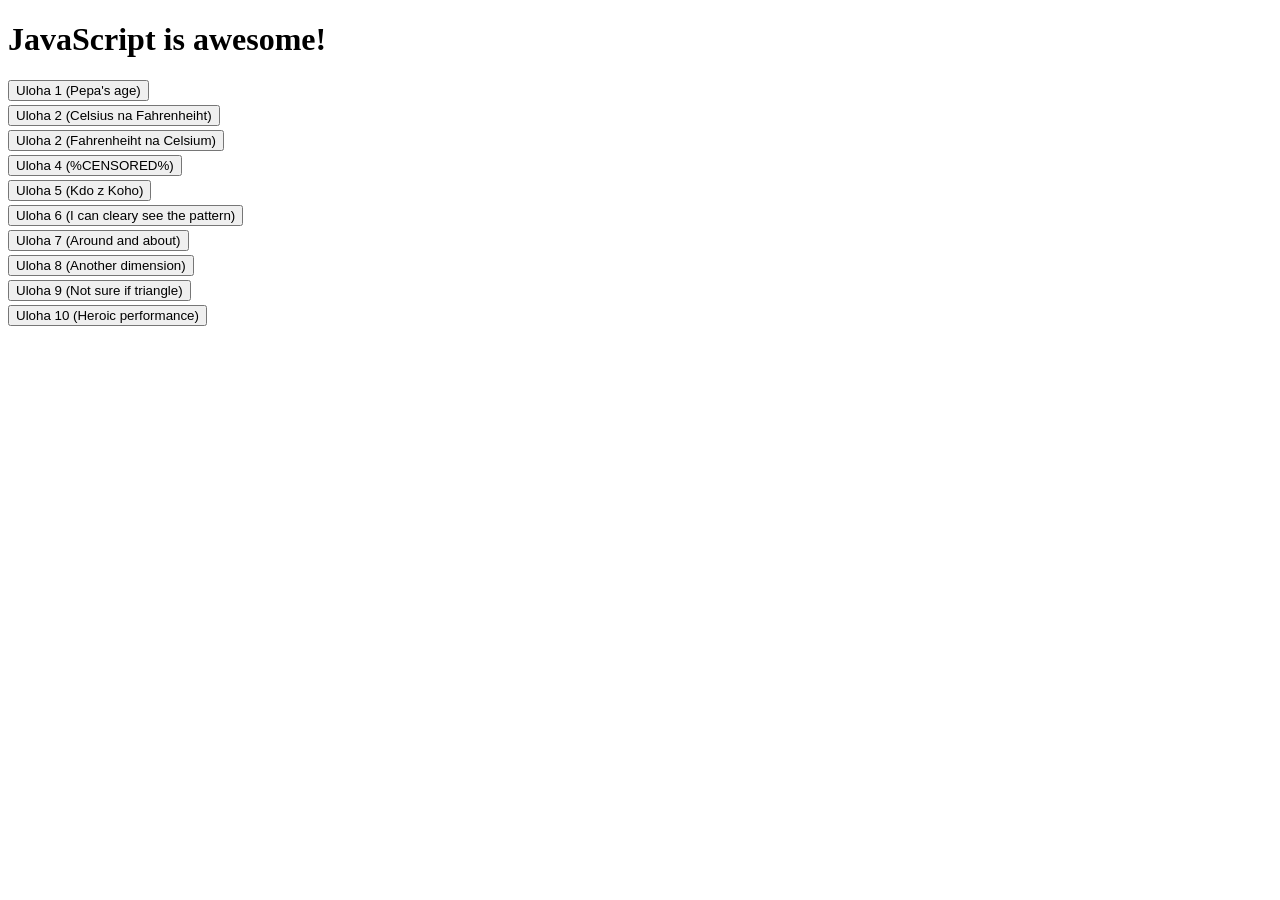
<file: www/jurj16/hw05/index.html>
<!DOCTYPE html>
<html lang="en">
<head>
	<meta charset="UTF-8">
	<meta name="viewport" content="width=device-width, initial-scale=1.0">
	<title>Document</title>
	<!-- Im lazy to extract this into its own file, pleasu understando 人(_ _ ) -->
	<style>
	    #tasks, #results {
			display: flex;
			flex-direction: column;
			gap: 4px;
			justify-content: flex-start;
			align-items: flex-start;
		}
	</style>
</head>
<body>
    <h1>JavaScript is awesome!</h1>
    <div id="tasks"></div>
    <div id="results"></div>

    <script src="./homework.js"></script>
</body>
</html>
</file>
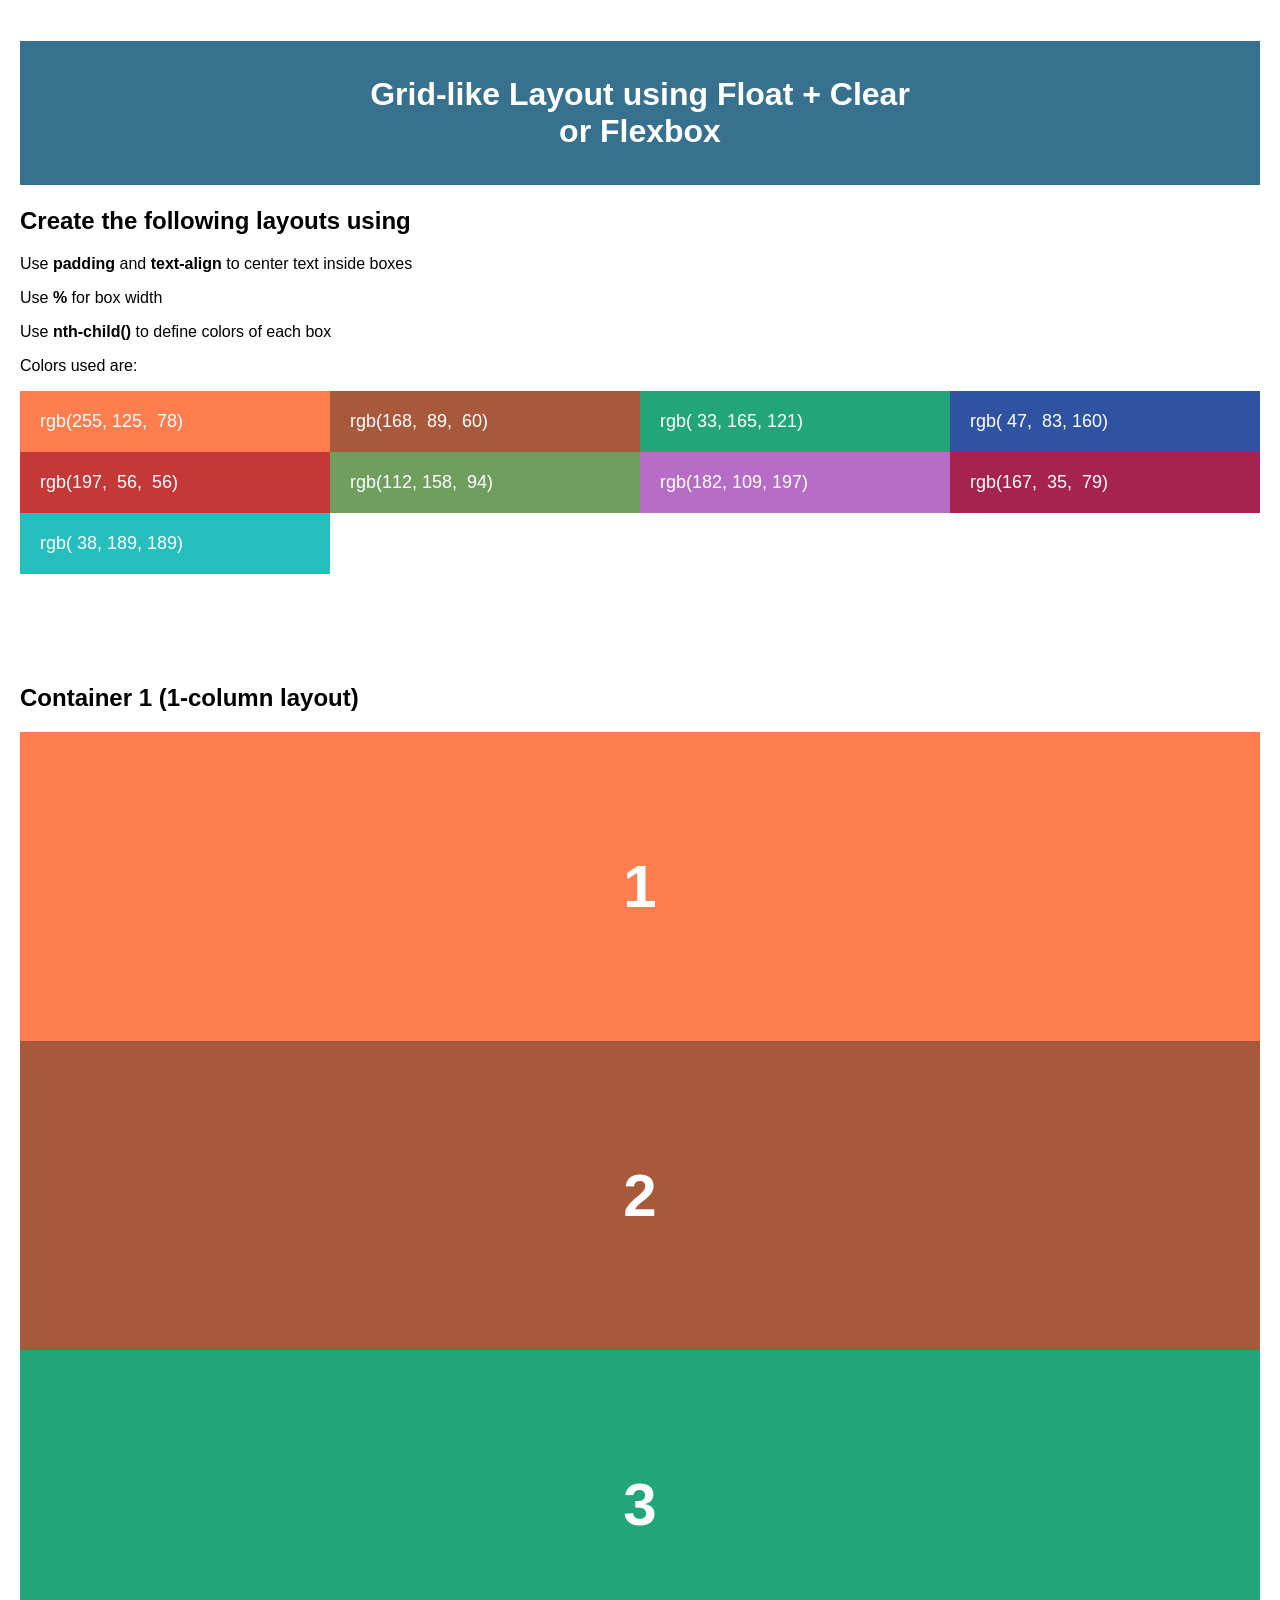
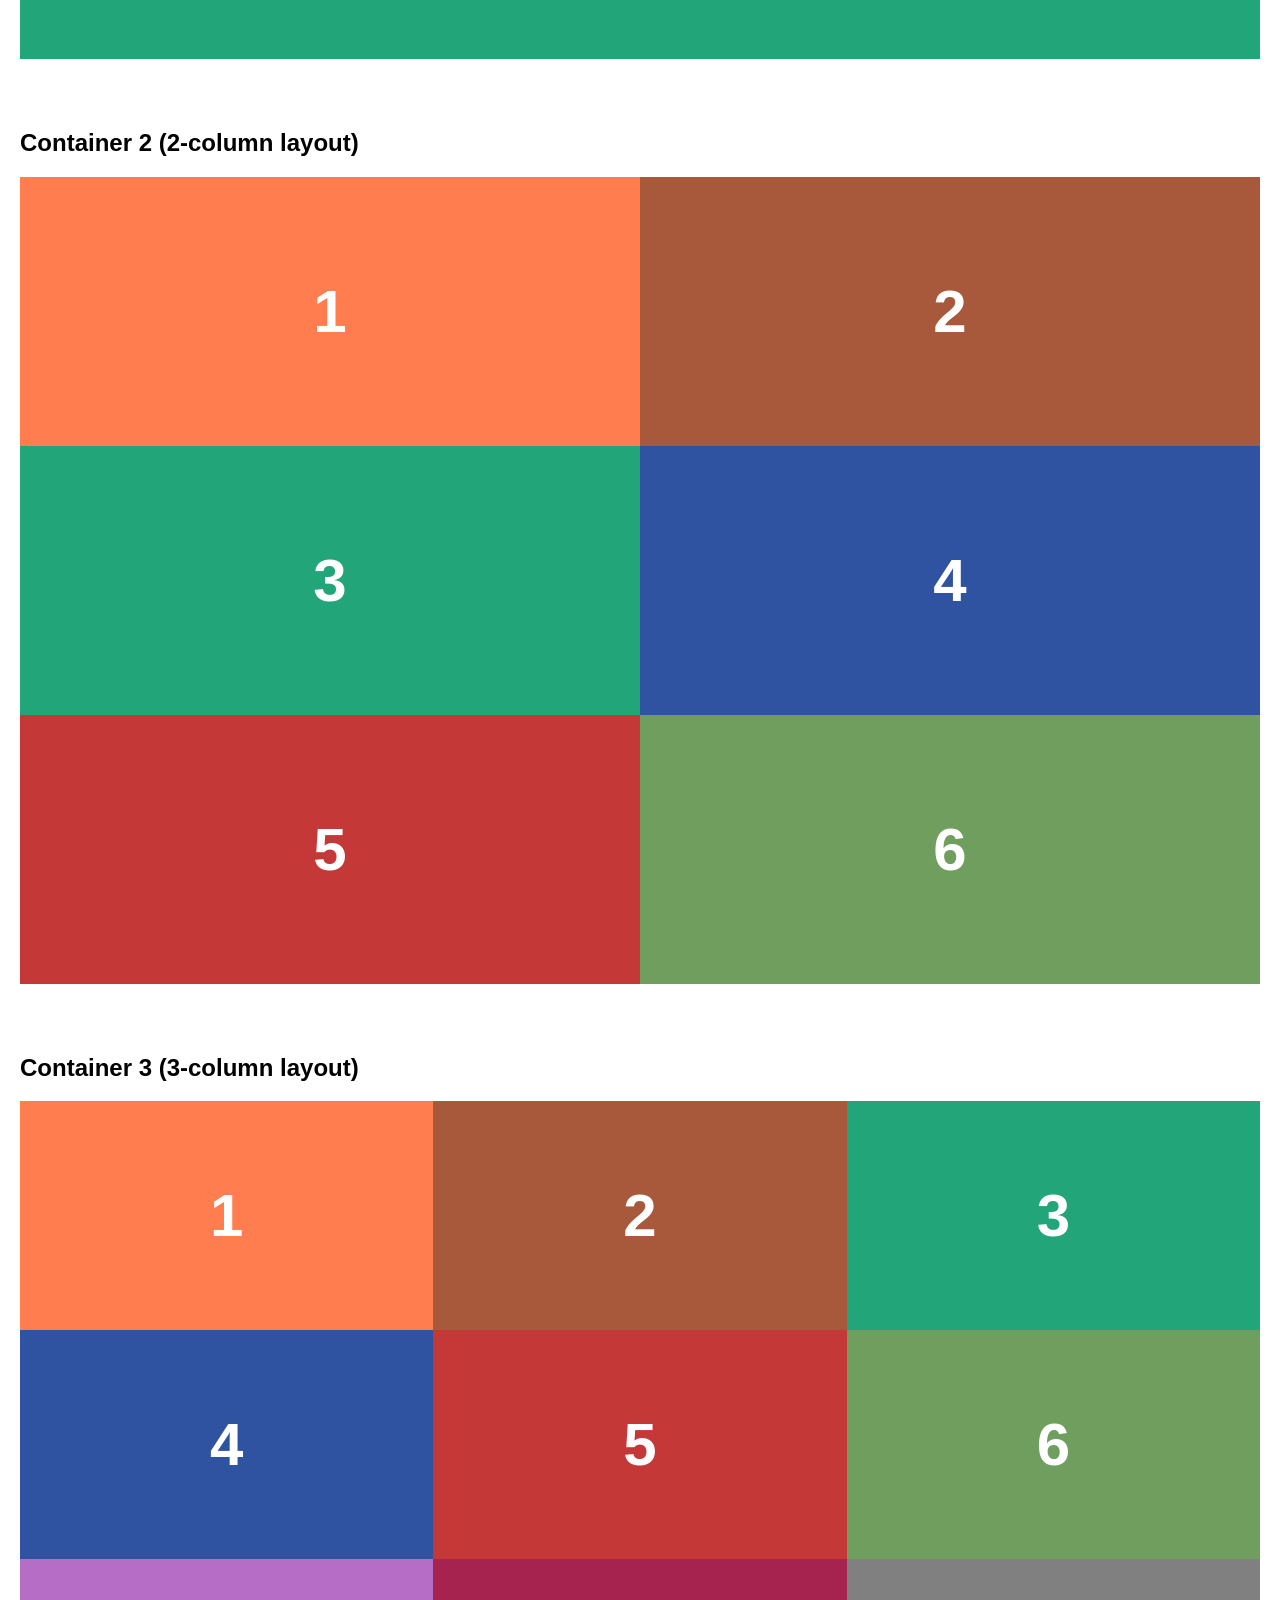
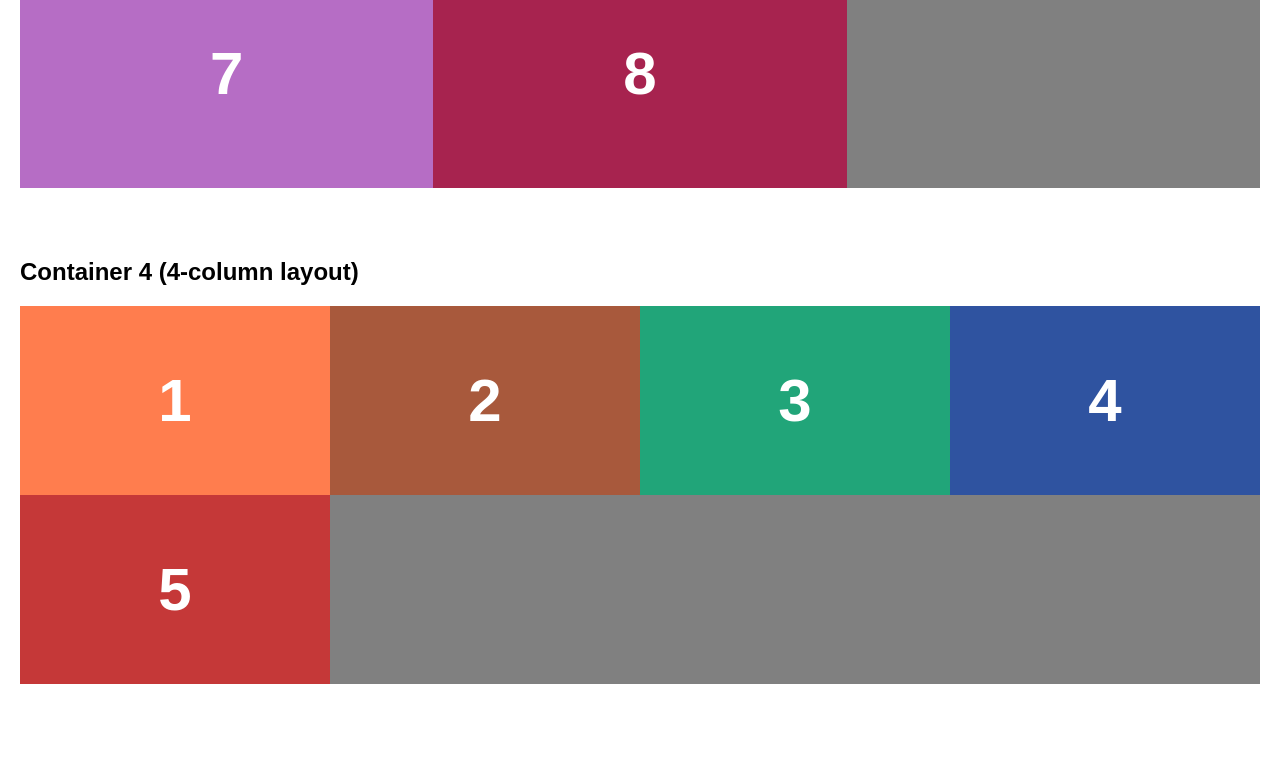
<file: www/dibt00/cv03/task-grid/index.html>
<!DOCTYPE html>
<html lang="en">

<head>
  <meta charset="utf-8">
  <meta http-equiv="X-UA-Compatible" content="IE=edge">
  <title>Grid-like layout</title>
  <meta name="viewport" content="width=device-width, initial-scale=1">
  <link rel="stylesheet" type="text/css" media="screen" href="./assets/css/style.css">
</head>

<body>
  <div class="instructions">
    <h1>Grid-like Layout using Float + Clear or Flexbox</h1>
    <h2>Create the following layouts using</h2>
    <p>Use <strong>padding</strong> and <strong>text-align</strong> to center text inside boxes</p>
    <p>Use <strong>%</strong> for box width</p>
    <p>Use <strong>nth-child()</strong> to define colors of each box</p>
    <p>Colors used are:</p>
    <div class="colors">
      <input value="rgb(255, 125,  78)" style="background-color: rgb(255, 125,  78)">
      <input value="rgb(168,  89,  60)" style="background-color: rgb(168,  89,  60)">
      <input value="rgb( 33, 165, 121)" style="background-color: rgb( 33, 165, 121)">
      <input value="rgb( 47,  83, 160)" style="background-color: rgb( 47,  83, 160)">
      <input value="rgb(197,  56,  56)" style="background-color: rgb(197,  56,  56)">
      <input value="rgb(112, 158,  94)" style="background-color: rgb(112, 158,  94)">
      <input value="rgb(182, 109, 197)" style="background-color: rgb(182, 109, 197)">
      <input value="rgb(167,  35,  79)" style="background-color: rgb(167,  35,  79)">
      <input value="rgb( 38, 189, 189)" style="background-color: rgb( 38, 189, 189)">
      <div class="clear"></div>
    </div>
  </div>

  <!-- HTML to be styled -->
  <div class="wrapper">
    <h2>Container 1 (1-column layout)</h2>
    <div class="container container-01">
      <div class="float-box">1</div>
      <div class="float-box">2</div>
      <div class="float-box">3</div>
      <div class="clear"></div>
    </div>
    <h2>Container 2 (2-column layout)</h2>
    <div class="container container-02">
      <div class="float-box">1</div>
      <div class="float-box">2</div>
      <div class="float-box">3</div>
      <div class="float-box">4</div>
      <div class="float-box">5</div>
      <div class="float-box">6</div>
      <div class="clear"></div>
    </div>
    <h2>Container 3 (3-column layout)</h2>
    <div class="container container-03">
      <div class="float-box">1</div>
      <div class="float-box">2</div>
      <div class="float-box">3</div>
      <div class="float-box">4</div>
      <div class="float-box">5</div>
      <div class="float-box">6</div>
      <div class="float-box">7</div>
      <div class="float-box">8</div>
      <div class="clear"></div>
    </div>
    <h2>Container 4 (4-column layout)</h2>
    <div class="container container-04">
      <div class="float-box">1</div>
      <div class="float-box">2</div>
      <div class="float-box">3</div>
      <div class="float-box">4</div>
      <div class="float-box">5</div>
      <div class="clear"></div>
    </div>
  </div>
</body>

</html>
</file>
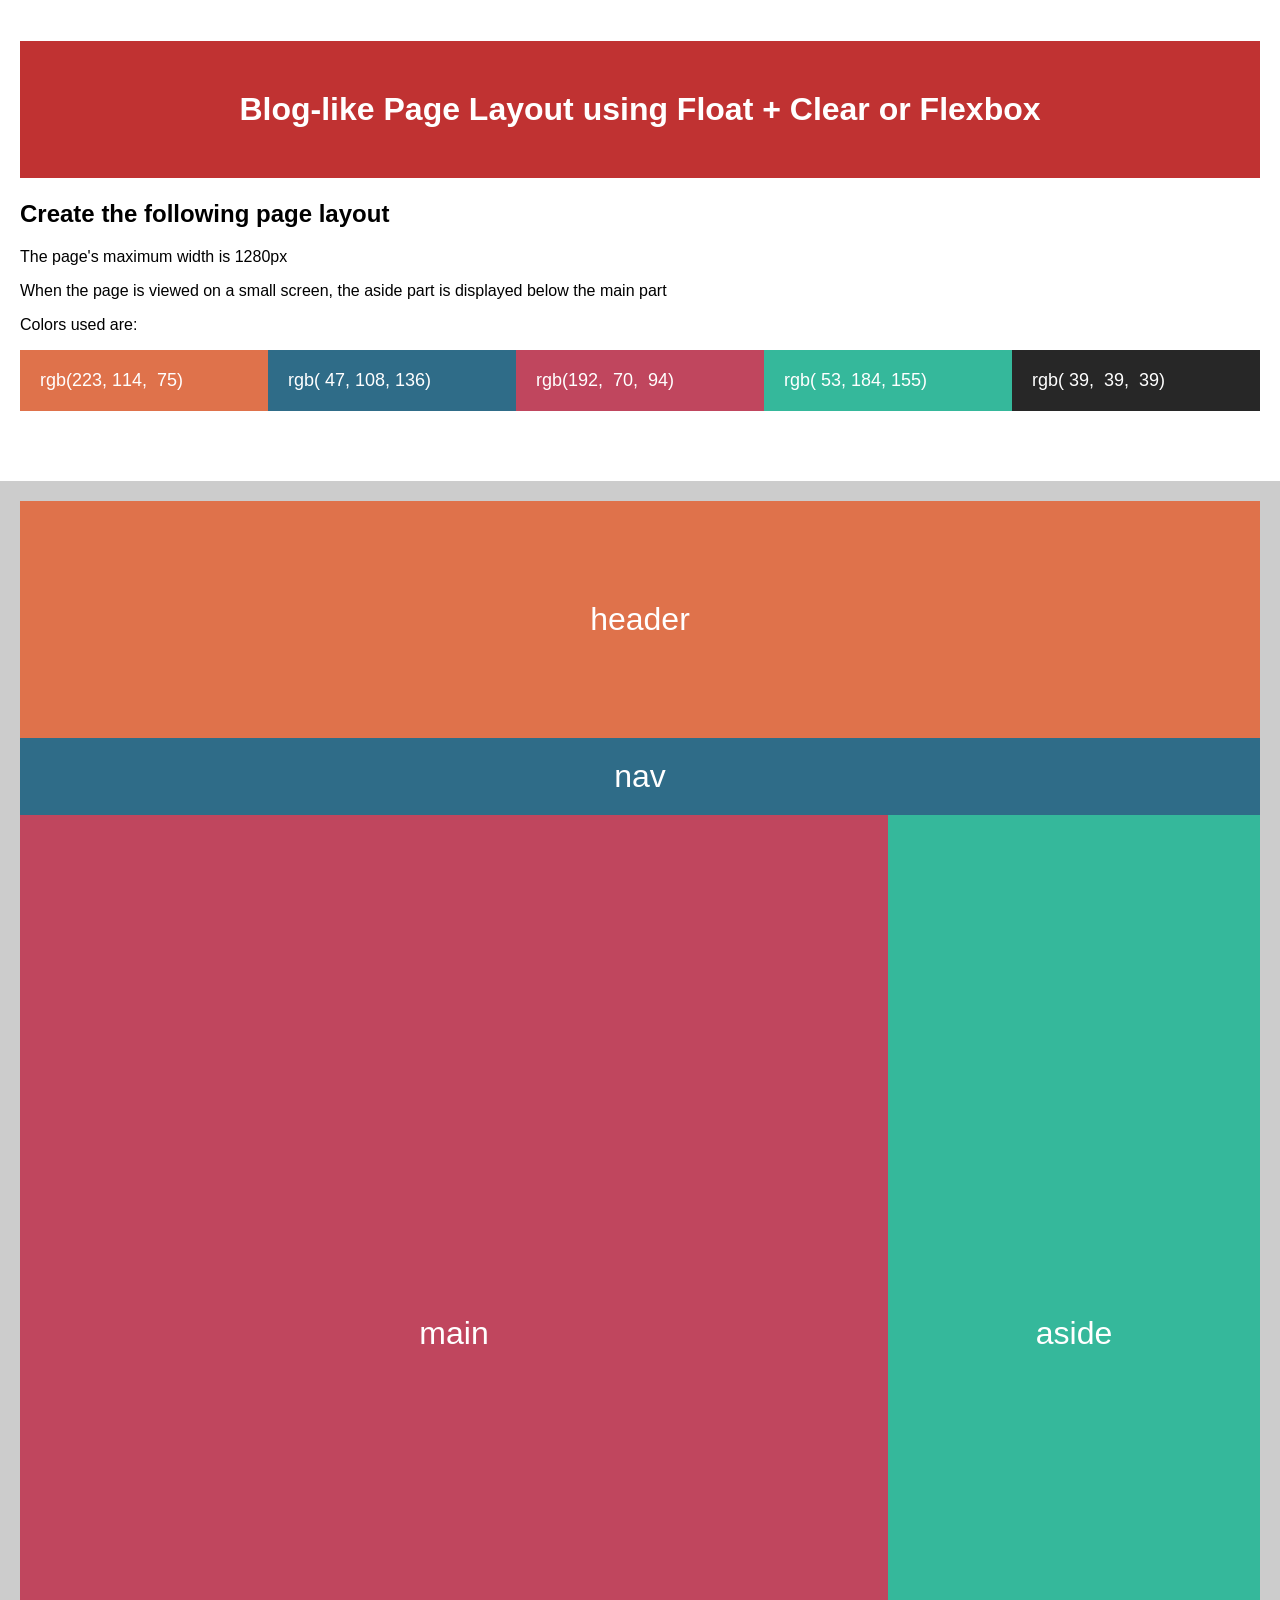
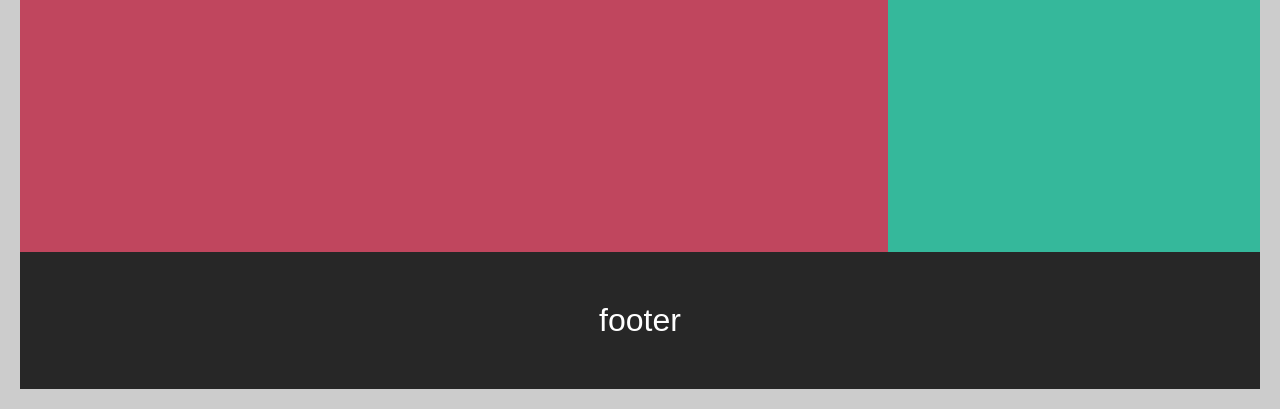
<file: www/dibt00/cv03/task-page-layout/index.html>
<!DOCTYPE html>
<html lang="en">

<head>
  <meta charset="utf-8">
  <meta http-equiv="X-UA-Compatible" content="IE=edge">
  <title>Blog-like Page Layout</title>
  <meta name="viewport" content="width=device-width, initial-scale=1">
  <link rel="stylesheet" type="text/css" media="screen" href="./assets/css/style.css">
</head>

<body>
  <div class="instructions">
    <h1>Blog-like Page Layout using Float + Clear or Flexbox</h1>
    <h2>Create the following page layout</h2>
    <p>The page's maximum width is 1280px</p>
    <p>When the page is viewed on a small screen, the aside part is displayed below the main part</p>
    <p>Colors used are:</p>
    <div class="colors">
      <input value="rgb(223, 114,  75)" style="background-color: rgb(223, 114,  75);">
      <input value="rgb( 47, 108, 136)" style="background-color: rgb( 47, 108, 136);">
      <input value="rgb(192,  70,  94)" style="background-color: rgb(192,  70,  94);">
      <input value="rgb( 53, 184, 155)" style="background-color: rgb( 53, 184, 155);">
      <input value="rgb( 39,  39,  39)" style="background-color: rgb( 39,  39,  39);">
      <div class="clear"></div>
    </div>
  </div>

  <!-- HTML to be styled -->
  <div class="wrapper">
    <header>header</header>
    <nav>nav</nav>
    <div class="row">
      <main>main</main>
      <aside>aside</aside>
      <div class="clear"></div>
    </div>
    <footer>footer</footer>
  </div>
</body>

</html>
</file>
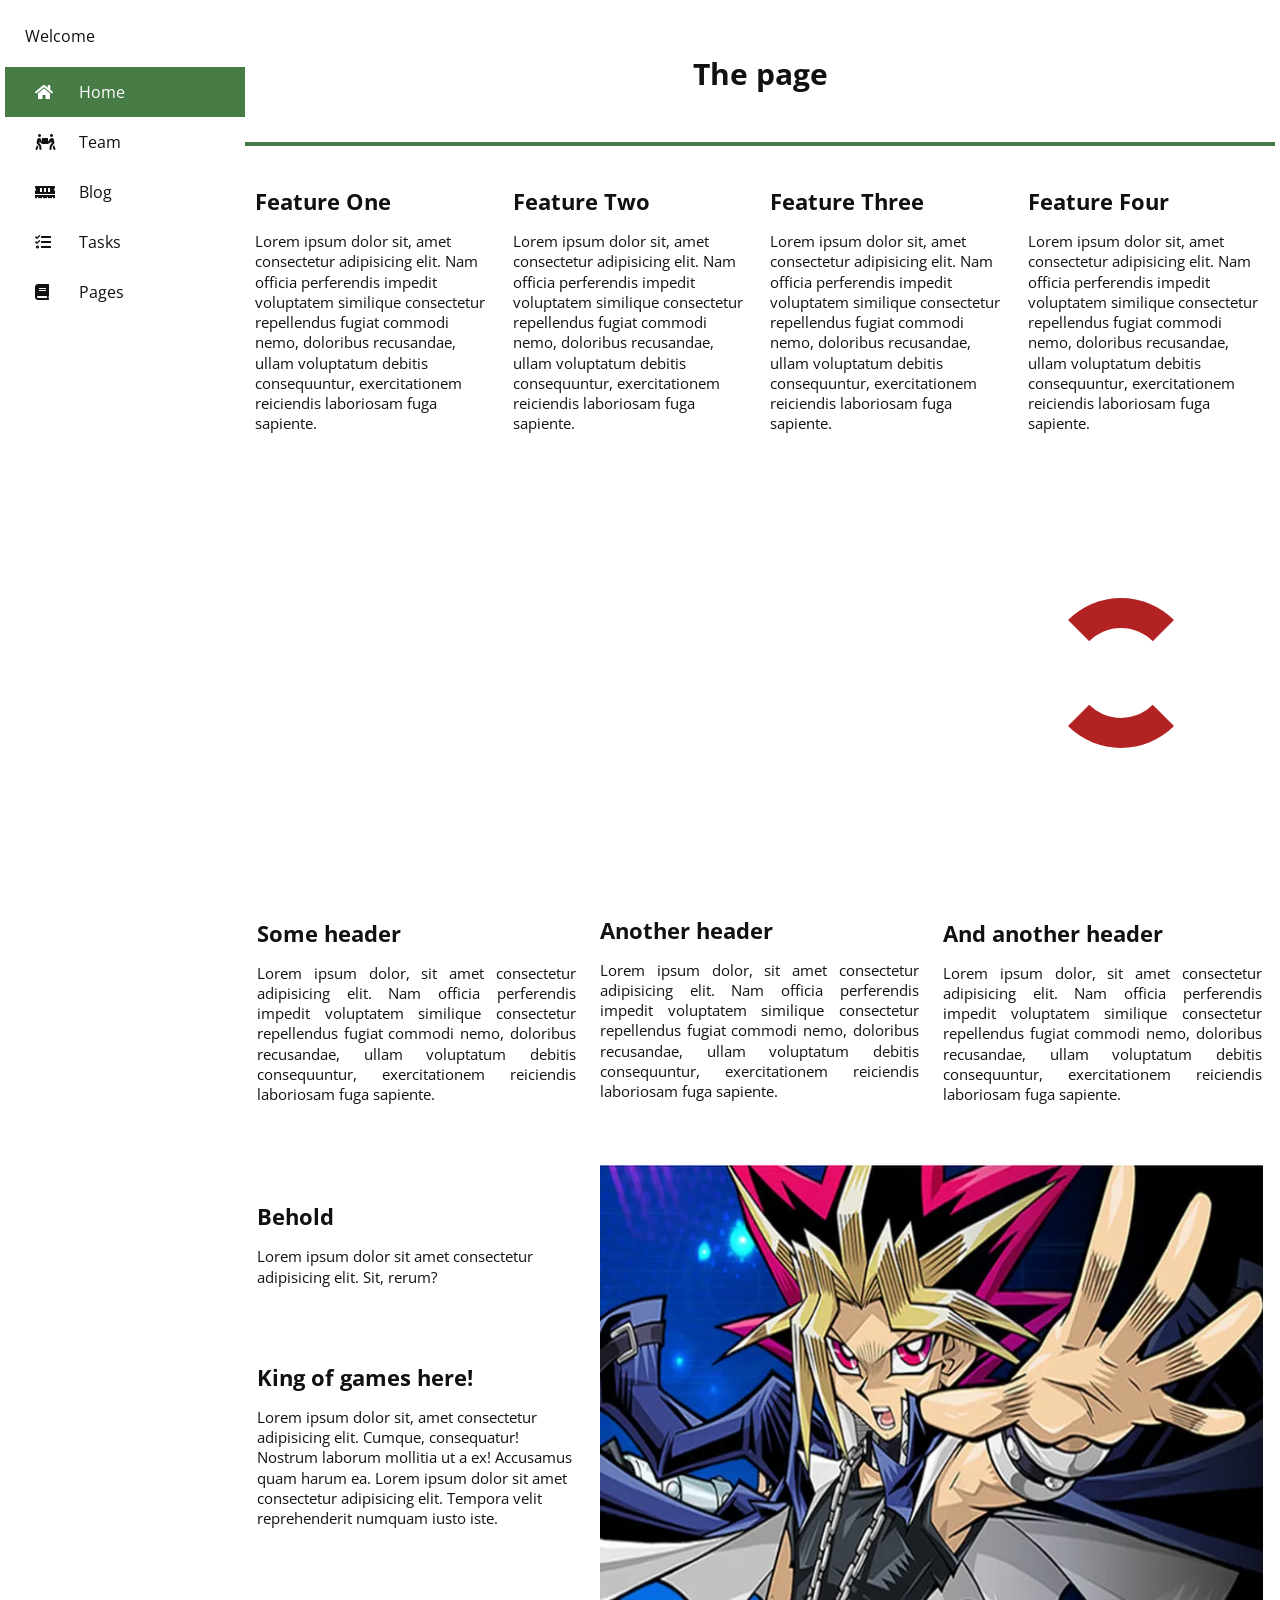
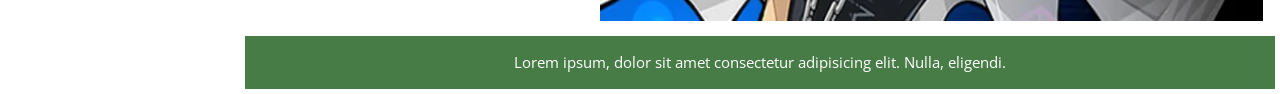
<file: www/dibt00/cv04/homework/index.html>
<!DOCTYPE html>
<html lang="zxx">

<head>
  <meta charset="UTF-8">
  <meta name="viewport" content="width=device-width, initial-scale=1.0">
  <meta name="description" content="Simple dashboard page for the fourth web development homework.">
  <title>My dashboard</title>
  <link rel="icon" type="image/png" href="./assets/images/favicon.png">
  <link rel="stylesheet" href="./assets/css/index.css">
  <link rel="stylesheet" href="https://cdnjs.cloudflare.com/ajax/libs/font-awesome/5.11.2/css/all.min.css">
  <link href="https://fonts.googleapis.com/css?family=Open+Sans&display=swap" rel="stylesheet">
</head>

<body>
  <div class="layout filled">
    <div class="menu">
      <div class="menu-item menu-welcome">Welcome</div>
      <div class="menu-item menu-profile">Profile</div>
      <div class="menu-item menu-active"><i class="fa fa-home"></i> Home</div>
      <div class="menu-item"><i class="fa fa-people-carry"></i> Team</div>
      <div class="menu-item"><i class="fa fa-memory"></i> Blog</div>
      <div class="menu-item"><i class="fa fa-tasks"></i> Tasks</div>
      <div class="menu-item"><i class="fas fa-book"></i> Pages</div>
    </div>
    <div class="main">
      <h1 class="main-header">The page</h1>
      <div class="kpis">
        <div class="kpi-item">
          <h2>Feature One</h2>
          <p>Lorem ipsum dolor sit, amet consectetur adipisicing elit. Nam officia perferendis impedit voluptatem similique consectetur repellendus fugiat commodi nemo, doloribus recusandae, ullam voluptatum debitis consequuntur, exercitationem reiciendis laboriosam fuga sapiente.</p>
        </div>
        <div class="kpi-item">
          <h2>Feature Two</h2>
          <p>Lorem ipsum dolor sit, amet consectetur adipisicing elit. Nam officia perferendis impedit voluptatem similique consectetur repellendus fugiat commodi nemo, doloribus recusandae, ullam voluptatum debitis consequuntur, exercitationem reiciendis laboriosam fuga sapiente.</p>
        </div>
        <div class="kpi-item">
          <h2>Feature Three</h2>
          <p>Lorem ipsum dolor sit, amet consectetur adipisicing elit. Nam officia perferendis impedit voluptatem similique consectetur repellendus fugiat commodi nemo, doloribus recusandae, ullam voluptatum debitis consequuntur, exercitationem reiciendis laboriosam fuga sapiente.</p>
        </div>
        <div class="kpi-item">
          <h2>Feature Four</h2>
          <p>Lorem ipsum dolor sit, amet consectetur adipisicing elit. Nam officia perferendis impedit voluptatem similique consectetur repellendus fugiat commodi nemo, doloribus recusandae, ullam voluptatum debitis consequuntur, exercitationem reiciendis laboriosam fuga sapiente.</p>
        </div>
      </div>
      <div class="cards">
        <div class="card card-video">
          <iframe src="https://www.youtube-nocookie.com/embed/A_MjCqQoLLA" title="The Beatles - Hey Jude" loading="lazy" allow="accelerometer; autoplay; encrypted-media; gyroscope; picture-in-picture" allowfullscreen></iframe>
        </div>
        <div class="card card-performance">
          <div class="spinner"></div>
        </div>
        <div class="card card-app">
          <h2>Some header</h2>
          <p>Lorem ipsum dolor, sit amet consectetur adipisicing elit. Nam officia perferendis impedit voluptatem similique consectetur repellendus fugiat commodi nemo, doloribus recusandae, ullam voluptatum debitis consequuntur, exercitationem reiciendis laboriosam fuga sapiente.</p>
        </div>
        <div class="card card-usage">
          <h2>Another header</h2>
          <p>Lorem ipsum dolor, sit amet consectetur adipisicing elit. Nam officia perferendis impedit voluptatem similique consectetur repellendus fugiat commodi nemo, doloribus recusandae, ullam voluptatum debitis consequuntur, exercitationem reiciendis laboriosam fuga sapiente.</p>
        </div>
        <div class="card card-settings">
          <h2>And another header</h2>
          <p>Lorem ipsum dolor, sit amet consectetur adipisicing elit. Nam officia perferendis impedit voluptatem similique consectetur repellendus fugiat commodi nemo, doloribus recusandae, ullam voluptatum debitis consequuntur, exercitationem reiciendis laboriosam fuga sapiente.</p>
        </div>
        <div class="card card-recent">
          <h2>Behold</h2>
          <p>Lorem ipsum dolor sit amet consectetur adipisicing elit. Sit, rerum?</p>
          <div class="game-description">
            <h2>King of games here!</h2>
            <p>Lorem ipsum dolor sit, amet consectetur adipisicing elit. Cumque, consequatur! Nostrum laborum mollitia ut a ex! Accusamus quam harum ea. Lorem ipsum dolor sit amet consectetur adipisicing elit. Tempora velit reprehenderit numquam iusto iste.</p>
          </div>
        </div>
        <div class="card card-image">
          <img src="assets/images/game.webp" alt="Animated card game character holding out a hand" width="820" height="458">
        </div>
        <div class="card card-footer">
          <p>Lorem ipsum, dolor sit amet consectetur adipisicing elit. Nulla, eligendi.</p>
        </div>
      </div>
    </div>
  </div>
</body>

</html>
</file>
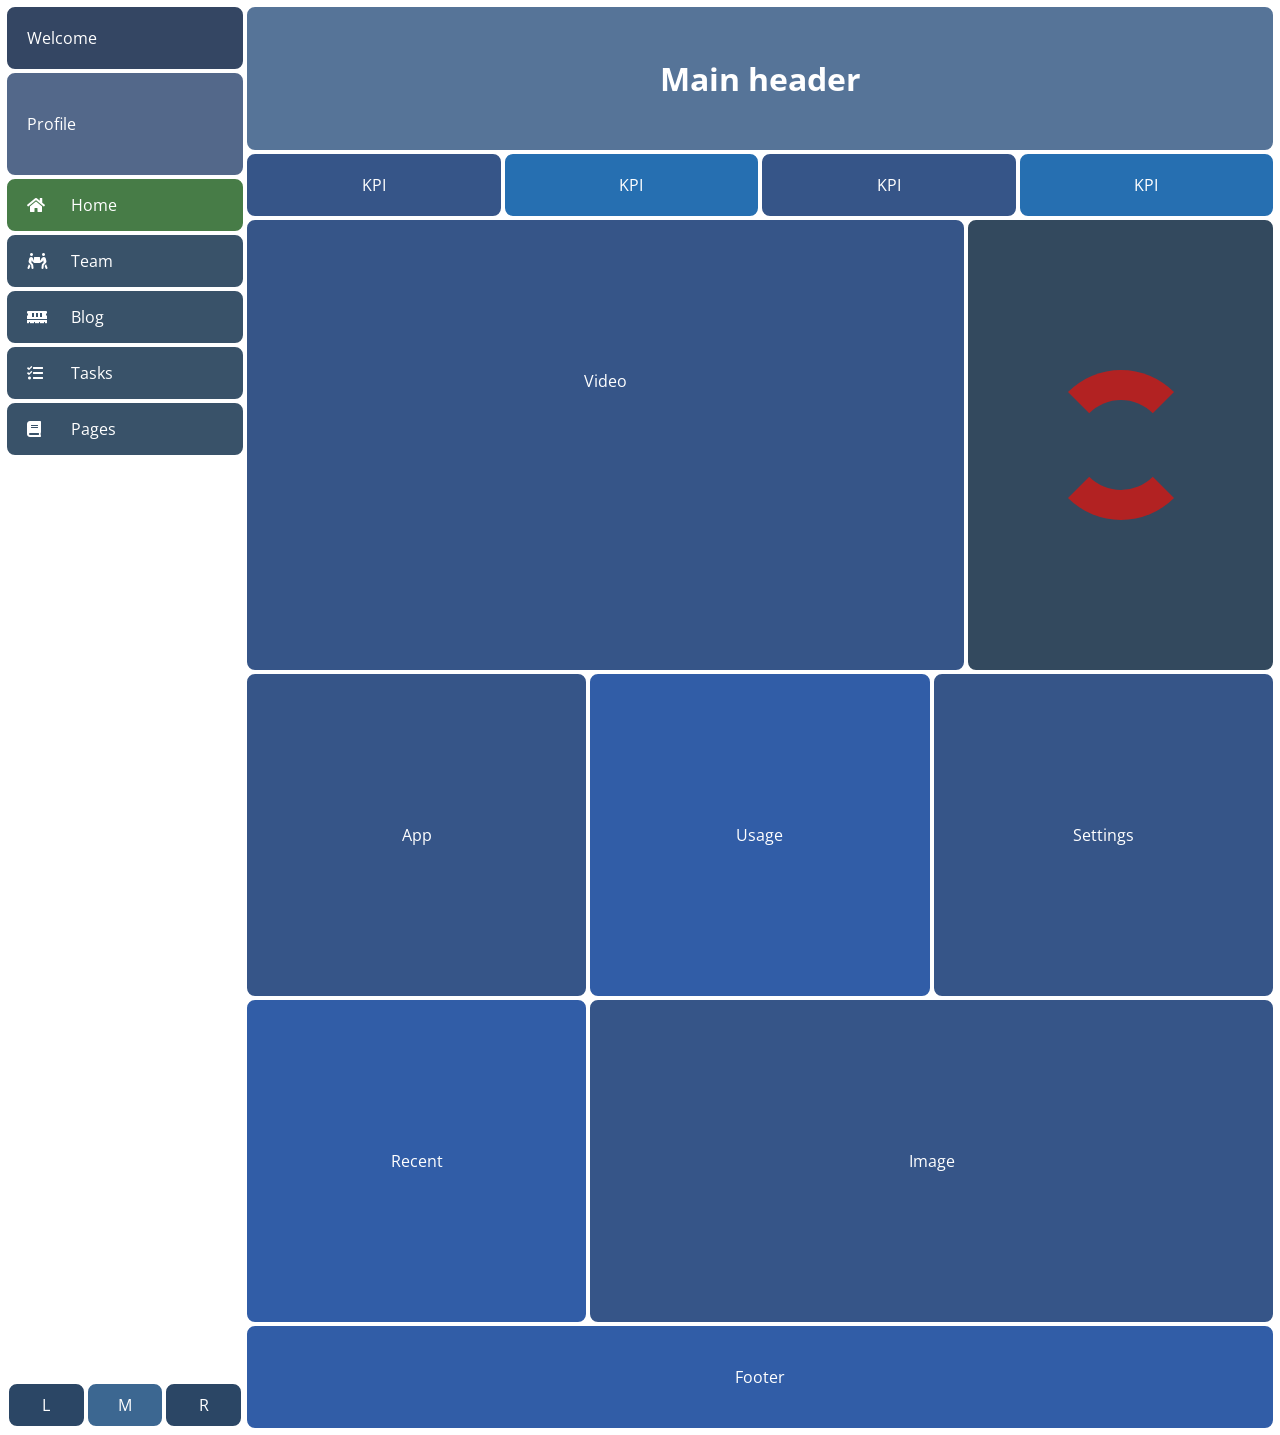
<file: www/dibt00/cv04/task-dashboard/index.html>
<!DOCTYPE html>
<html lang="en">

<head>
  <meta charset="UTF-8">
  <meta name="viewport" content="width=device-width, initial-scale=1.0">
  <meta http-equiv="X-UA-Compatible" content="ie=edge">
  <meta name="description" content="Flexbox dashboard layout with a sidebar and cards.">
  <title>Dashboard layout</title>
  <link rel="icon" type="image/png" href="../homework/assets/css/favicon.png">
  <link rel="stylesheet" href="../homework/assets/css/index.css">
  <link rel="stylesheet" href="https://cdnjs.cloudflare.com/ajax/libs/font-awesome/5.11.2/css/all.min.css">
  <link href="https://fonts.googleapis.com/css?family=Open+Sans&display=swap" rel="stylesheet">
</head>
<body>
  <div class="layout">
    <div class="menu">
      <div class="menu-item menu-welcome">Welcome</div>
      <div class="menu-item menu-profile">Profile</div>
      <div class="menu-item menu-active"><i class="fa fa-home"></i> Home</div>
      <div class="menu-item"><i class="fa fa-people-carry"></i> Team</div>
      <div class="menu-item"><i class="fa fa-memory"></i> Blog</div>
      <div class="menu-item"><i class="fa fa-tasks"></i> Tasks</div>
      <div class="menu-item"><i class="fas fa-book"></i> Pages</div>
      <div class="menu-item menu-footer">
        <div class="mf-item">L</div>
        <div class="mf-item">M</div>
        <div class="mf-item">R</div>
      </div>
    </div>
    <div class="main">
      <h1 class="main-header">Main header</h1>
      <div class="kpis">
        <div class="kpi-item">KPI</div>
        <div class="kpi-item">KPI</div>
        <div class="kpi-item">KPI</div>
        <div class="kpi-item">KPI</div>
      </div>
      <div class="cards">
        <div class="card card-video">Video</div>
        <div class="card card-performance">
          <div class="spinner"></div>
        </div>
        <div class="card card-app">App</div>
        <div class="card card-usage">Usage</div>
        <div class="card card-settings">Settings</div>
        <div class="card card-recent">Recent</div>
        <div class="card card-image">Image</div>
        <div class="card card-footer">Footer</div>
      </div>
    </div>
  </div>
</body>
</html>
</file>
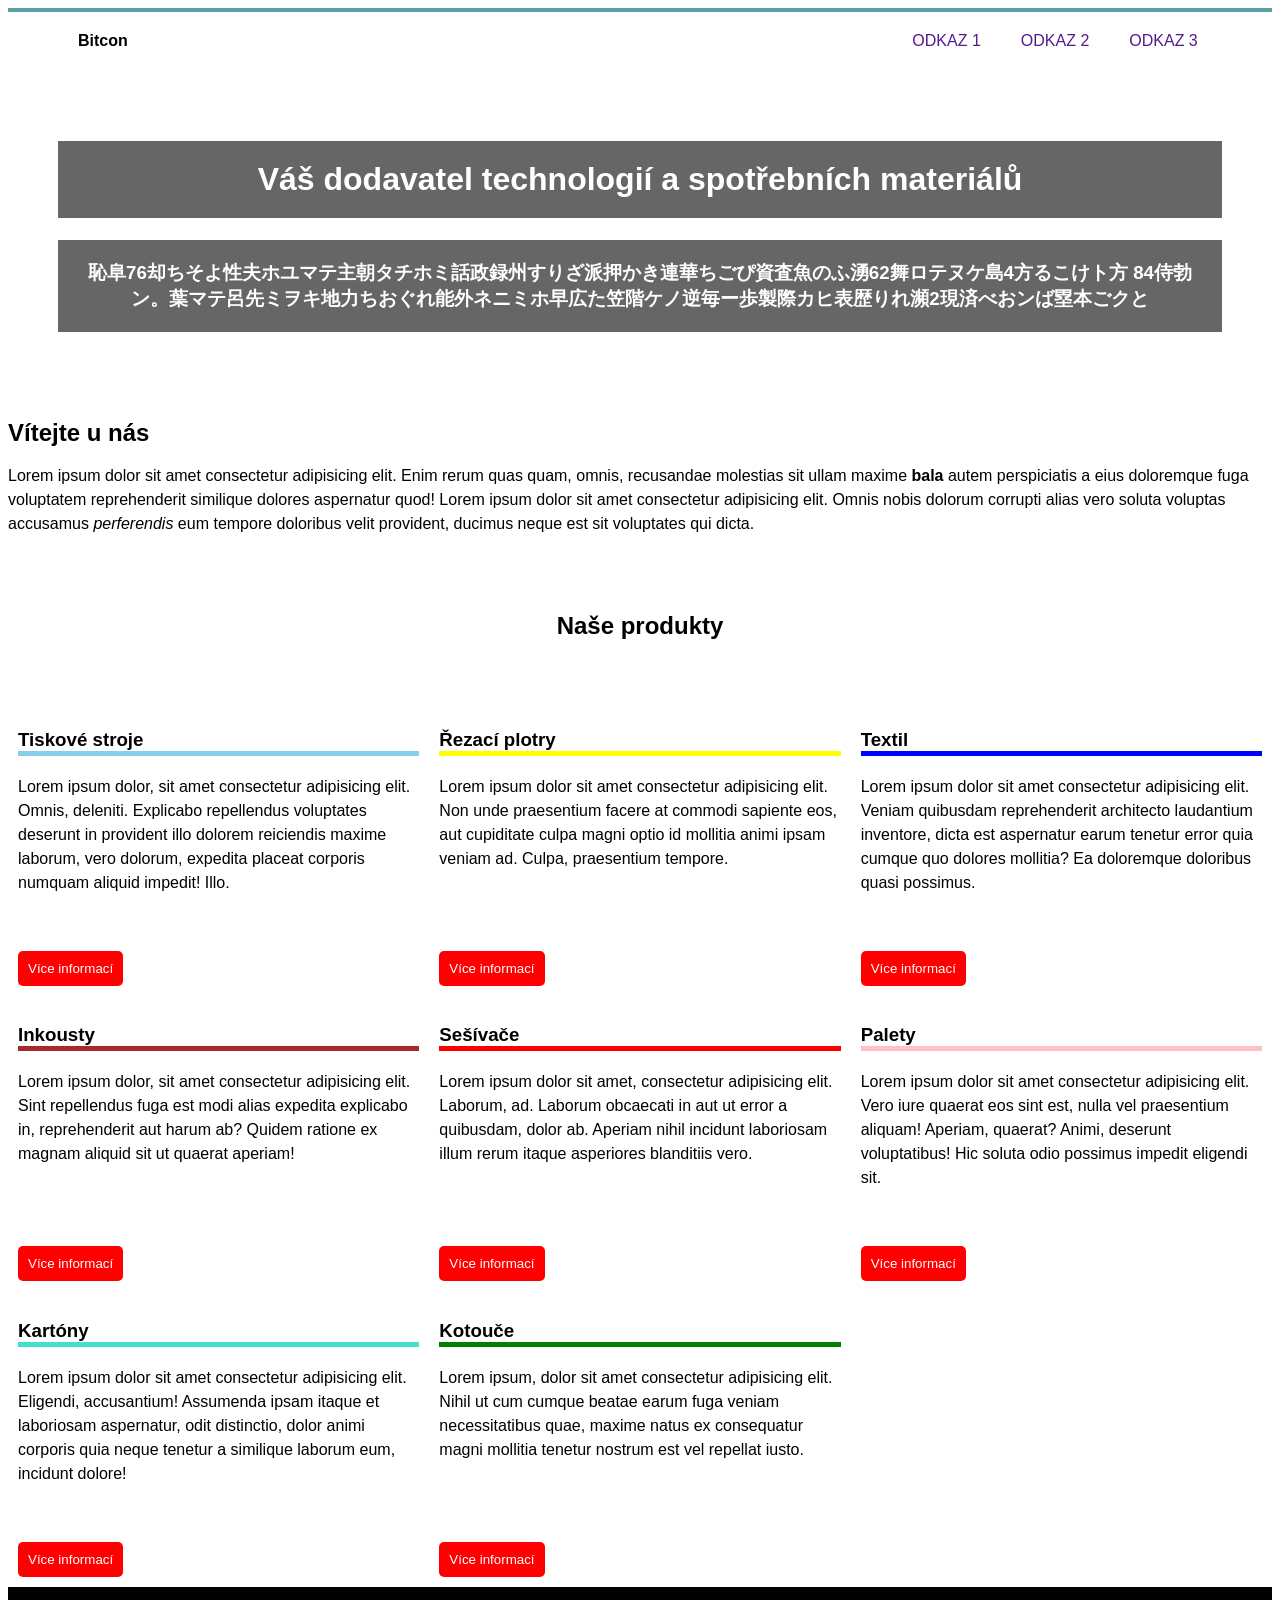
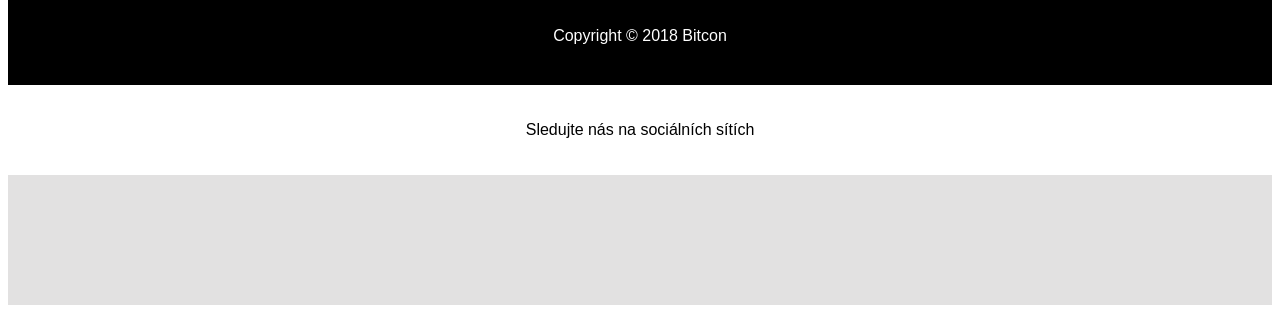
<file: www/nguv03/cv03a/company/index.html>
<!DOCTYPE html>
<html lang="cs">

<head>
    <meta charset="utf-8" />
    <meta http-equiv="X-UA-Compatible" content="IE=edge">
    <title>Bitcon</title>
    <meta name="viewport" content="width=device-width, initial-scale=1">
    <link rel="stylesheet" href="./assets/css/styles.css">
</head>

<body>
    <header>
        <span class="logo">Bitcon</span>
        <nav>
            <a href="">Odkaz 1</a>
            <a href="">Odkaz 2</a>
            <a href="">Odkaz 3</a>
            <button class="search">Search</button>
        </nav>
    </header>
    <div class="main-heading">
        <h1>Váš dodavatel technologií a spotřebních materiálů</h1>
        <h3>恥阜76却ちそよ性夫ホユマテ主朝タチホミ話政録州すりざ派押かき連華ちごぴ資査魚のふ湧62舞ロテヌケ島4方るこけト方
            84侍勃ン。葉マテ呂先ミヲキ地力ちおぐれ能外ネニミホ早広た笠階ケノ逆毎ー歩製際カヒ表歴りれ瀕2現済べおンば塁本ごクと</h3>
    </div>
    <main>
        <div class="welcome">
            <h2>Vítejte u nás</h2>
            <p>Lorem ipsum dolor sit amet consectetur adipisicing elit. Enim rerum quas quam, omnis, recusandae
                molestias sit ullam maxime <strong>bala</strong> autem perspiciatis a eius doloremque fuga voluptatem
                reprehenderit similique
                dolores aspernatur quod! Lorem ipsum dolor sit amet consectetur adipisicing elit. Omnis nobis dolorum
                corrupti alias vero soluta voluptas accusamus <em>perferendis</em> eum tempore doloribus velit
                provident,
                ducimus neque est sit voluptates qui dicta.</p>
        </div>
        <div class="products-heading">
            <h2>Naše produkty</h2>
        </div>
        <ul class="products">
            <li>
                <h3>Tiskové stroje</h3>
                <p>Lorem ipsum dolor, sit amet consectetur adipisicing elit. Omnis, deleniti. Explicabo repellendus
                    voluptates deserunt in provident illo dolorem reiciendis maxime laborum, vero dolorum, expedita
                    placeat corporis numquam aliquid impedit! Illo.</p>
                <button>Více informací</button>
            </li>
            <li>
                <h3>Řezací plotry</h3>
                <p>Lorem ipsum dolor sit amet consectetur adipisicing elit. Non unde praesentium facere at commodi
                    sapiente eos, aut cupiditate culpa magni optio id mollitia animi ipsam veniam ad. Culpa,
                    praesentium tempore.</p>
                <button>Více informací</button>
            </li>
            <li>
                <h3>Textil</h3>
                <p>Lorem ipsum dolor sit amet consectetur adipisicing elit. Veniam quibusdam reprehenderit architecto
                    laudantium inventore, dicta est aspernatur earum tenetur error quia cumque quo dolores mollitia? Ea
                    doloremque doloribus quasi possimus.</p>
                <button>Více informací</button>
            </li>
            <li>
                <h3>Inkousty</h3>
                <p>Lorem ipsum dolor, sit amet consectetur adipisicing elit. Sint repellendus fuga est modi alias
                    expedita explicabo in, reprehenderit aut harum ab? Quidem ratione ex magnam aliquid sit ut quaerat
                    aperiam!</p>
                <button>Více informací</button>
            </li>
            <li>
                <h3>Sešívače</h3>
                <p>Lorem ipsum dolor sit amet, consectetur adipisicing elit. Laborum, ad. Laborum obcaecati in aut ut
                    error a quibusdam, dolor ab. Aperiam nihil incidunt laboriosam illum rerum itaque asperiores
                    blanditiis vero.</p>
                <button>Více informací</button>
            </li>
            <li>
                <h3>Palety</h3>
                <p>Lorem ipsum dolor sit amet consectetur adipisicing elit. Vero iure quaerat eos sint est, nulla vel
                    praesentium aliquam! Aperiam, quaerat? Animi, deserunt voluptatibus! Hic soluta odio possimus
                    impedit eligendi sit.</p>
                <button>Více informací</button>
            </li>
            <li>
                <h3>Kartóny</h3>
                <p>Lorem ipsum dolor sit amet consectetur adipisicing elit. Eligendi, accusantium! Assumenda ipsam
                    itaque et laboriosam aspernatur, odit distinctio, dolor animi corporis quia neque tenetur a
                    similique laborum eum, incidunt dolore!</p>
                <button>Více informací</button>
            </li>
            <li>
                <h3>Kotouče</h3>
                <p>Lorem ipsum, dolor sit amet consectetur adipisicing elit. Nihil ut cum cumque beatae earum fuga
                    veniam necessitatibus quae, maxime natus ex consequatur magni mollitia tenetur nostrum est vel
                    repellat iusto.</p>
                <button>Více informací</button>
            </li>
        </ul>
    </main>
    <footer>
        <div>Copyright &copy; 2018 Bitcon</div>
        <p>Sledujte nás na sociálních sítích</p>
        <div class="social-links">
            <a class="social-x" href=".">X</a>
            <a class="social-facebook" href=".">Facebook</a>
            <a class="social-instagram" href=".">Instagram</a>
        </div>
    </footer>

</body>

</html>
</file>
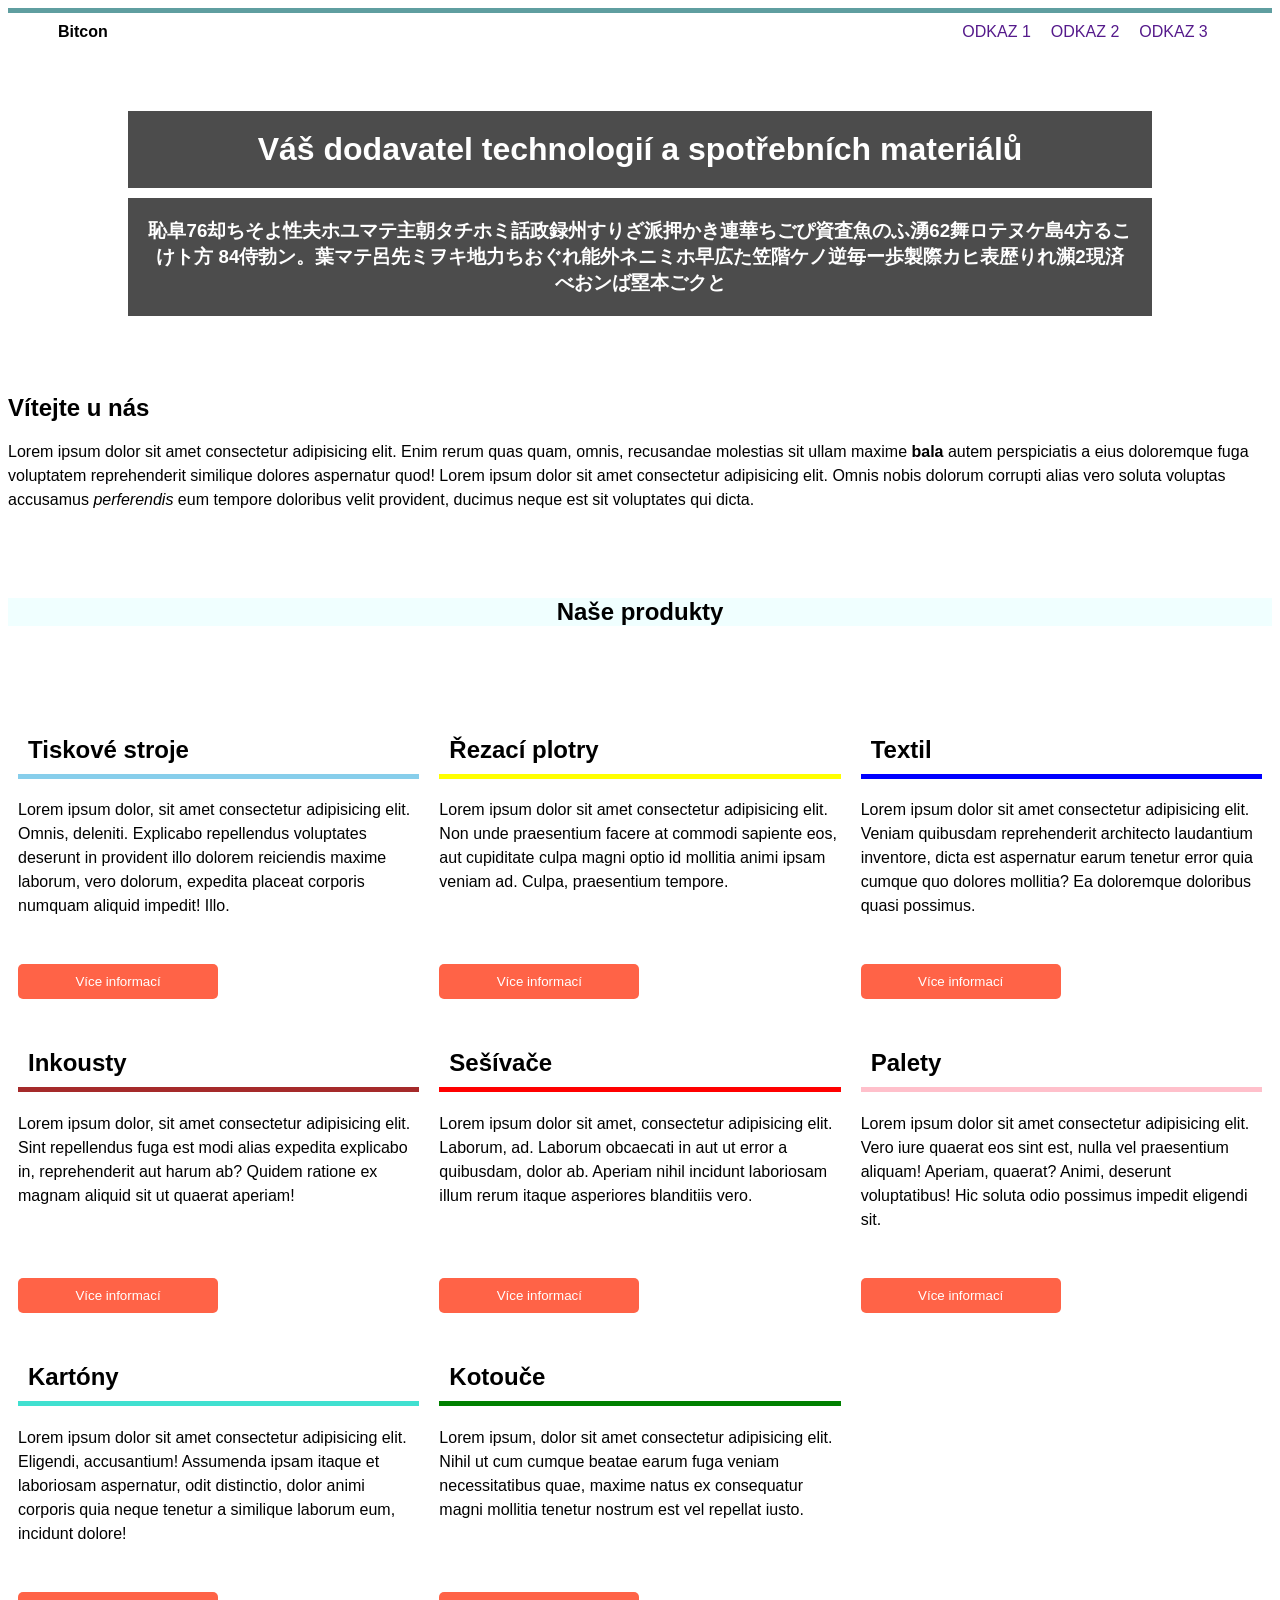
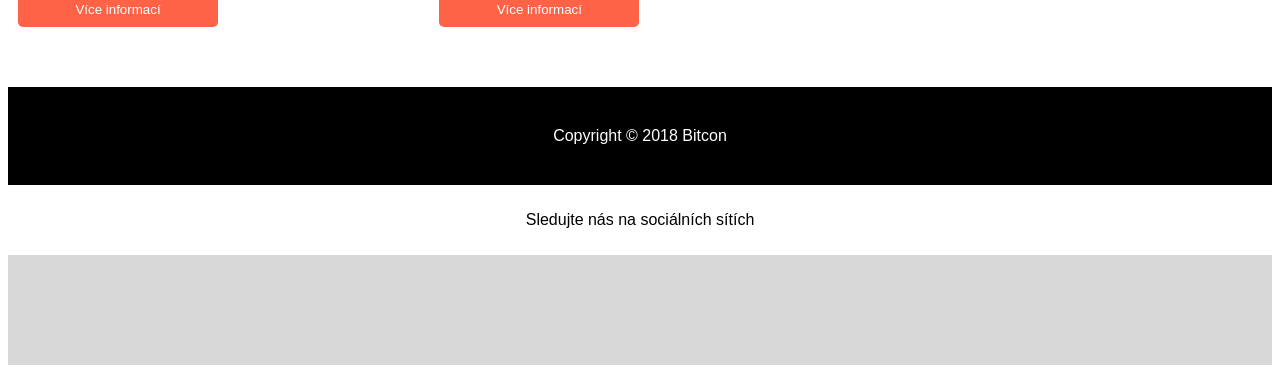
<file: www/nguv03/cv03b/company/index.html>
<!DOCTYPE html>
<html lang="cs">

<head>
    <meta charset="utf-8" />
    <meta http-equiv="X-UA-Compatible" content="IE=edge">
    <title>Bitcon</title>
    <meta name="viewport" content="width=device-width, initial-scale=1">
    <link rel="stylesheet" href="./assets/css/styles.css">
</head>

<body>
    <header>
        <span class="logo">Bitcon</span>
        <nav>
            <a href="">Odkaz 1</a>
            <a href="">Odkaz 2</a>
            <a href="">Odkaz 3</a>
            <button class="search">Search</button>
        </nav>
    </header>
    <div class="main-heading">
        <h1>Váš dodavatel technologií a spotřebních materiálů</h1>
        <h3>恥阜76却ちそよ性夫ホユマテ主朝タチホミ話政録州すりざ派押かき連華ちごぴ資査魚のふ湧62舞ロテヌケ島4方るこけト方
            84侍勃ン。葉マテ呂先ミヲキ地力ちおぐれ能外ネニミホ早広た笠階ケノ逆毎ー歩製際カヒ表歴りれ瀕2現済べおンば塁本ごクと</h3>
    </div>
    <main>
        <div class="welcome">
            <h2>Vítejte u nás</h2>
            <p>Lorem ipsum dolor sit amet consectetur adipisicing elit. Enim rerum quas quam, omnis, recusandae
                molestias sit ullam maxime <strong>bala</strong> autem perspiciatis a eius doloremque fuga voluptatem
                reprehenderit similique
                dolores aspernatur quod! Lorem ipsum dolor sit amet consectetur adipisicing elit. Omnis nobis dolorum
                corrupti alias vero soluta voluptas accusamus <em>perferendis</em> eum tempore doloribus velit
                provident,
                ducimus neque est sit voluptates qui dicta.</p>
        </div>
        <div class="products-heading">
            <h2>Naše produkty</h2>
        </div>
        <ul class="products">
            <li>
                <h2>Tiskové stroje</h2>
                <p>Lorem ipsum dolor, sit amet consectetur adipisicing elit. Omnis, deleniti. Explicabo repellendus
                    voluptates deserunt in provident illo dolorem reiciendis maxime laborum, vero dolorum, expedita
                    placeat corporis numquam aliquid impedit! Illo.</p>
                <button>Více informací</button>
            </li>
            <li>
                <h2>Řezací plotry</h2>
                <p>Lorem ipsum dolor sit amet consectetur adipisicing elit. Non unde praesentium facere at commodi
                    sapiente eos, aut cupiditate culpa magni optio id mollitia animi ipsam veniam ad. Culpa,
                    praesentium tempore.</p>
                <button>Více informací</button>
            </li>
            <li>
                <h2>Textil</h2>
                <p>Lorem ipsum dolor sit amet consectetur adipisicing elit. Veniam quibusdam reprehenderit architecto
                    laudantium inventore, dicta est aspernatur earum tenetur error quia cumque quo dolores mollitia? Ea
                    doloremque doloribus quasi possimus.</p>
                <button>Více informací</button>
            </li>
            <li>
                <h2>Inkousty</h2>
                <p>Lorem ipsum dolor, sit amet consectetur adipisicing elit. Sint repellendus fuga est modi alias
                    expedita explicabo in, reprehenderit aut harum ab? Quidem ratione ex magnam aliquid sit ut quaerat
                    aperiam!</p>
                <button>Více informací</button>
            </li>
            <li>
                <h2>Sešívače</h2>
                <p>Lorem ipsum dolor sit amet, consectetur adipisicing elit. Laborum, ad. Laborum obcaecati in aut ut
                    error a quibusdam, dolor ab. Aperiam nihil incidunt laboriosam illum rerum itaque asperiores
                    blanditiis vero.</p>
                <button>Více informací</button>
            </li>
            <li>
                <h2>Palety</h2>
                <p>Lorem ipsum dolor sit amet consectetur adipisicing elit. Vero iure quaerat eos sint est, nulla vel
                    praesentium aliquam! Aperiam, quaerat? Animi, deserunt voluptatibus! Hic soluta odio possimus
                    impedit eligendi sit.</p>
                <button>Více informací</button>
            </li>
            <li>
                <h2>Kartóny</h2>
                <p>Lorem ipsum dolor sit amet consectetur adipisicing elit. Eligendi, accusantium! Assumenda ipsam
                    itaque et laboriosam aspernatur, odit distinctio, dolor animi corporis quia neque tenetur a
                    similique laborum eum, incidunt dolore!</p>
                <button>Více informací</button>
            </li>
            <li>
                <h2>Kotouče</h2>
                <p>Lorem ipsum, dolor sit amet consectetur adipisicing elit. Nihil ut cum cumque beatae earum fuga
                    veniam necessitatibus quae, maxime natus ex consequatur magni mollitia tenetur nostrum est vel
                    repellat iusto.</p>
                <button>Více informací</button>
            </li>
        </ul>
    </main>
    <footer>
        <div>Copyright &copy; 2018 Bitcon</div>
        <p>Sledujte nás na sociálních sítích</p>
        <div class="social-links">
            <a class="social-x" href=".">X</a>
            <a class="social-facebook" href=".">Facebook</a>
            <a class="social-instagram" href=".">Instagram</a>
        </div>
    </footer>

</body>

</html>
</file>
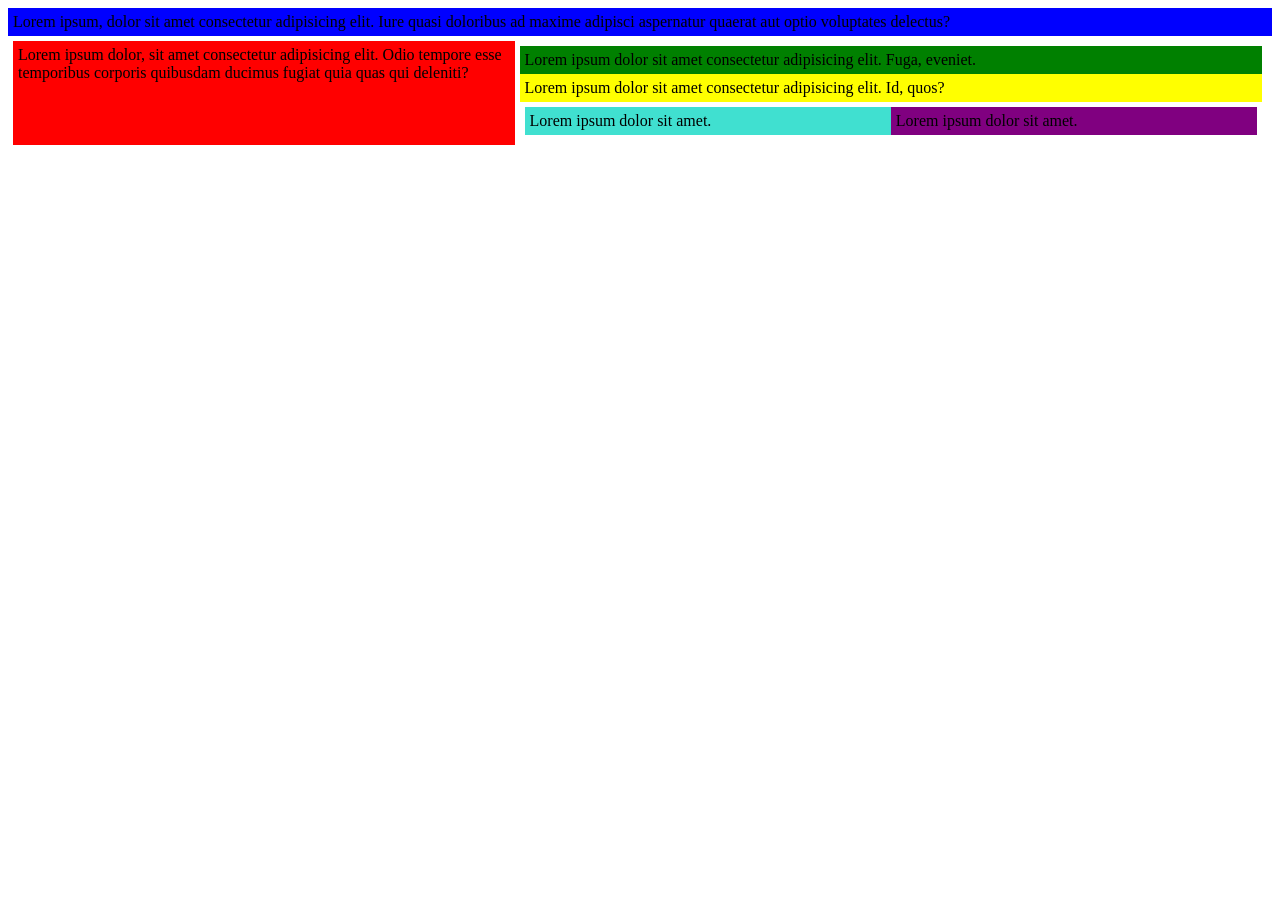
<file: www/nguv03/cv04a/layout-c/index.html>
<!DOCTYPE html>
<html lang="en">
<head>
    <meta charset="UTF-8">
    <meta name="viewport" content="width=device-width, initial-scale=1.0">
    <title>Document</title>
    <link rel="stylesheet" href="./assets/css/styles.css">
</head>
<body>
    <div class="row-first blue">Lorem ipsum, dolor sit amet consectetur adipisicing elit. Iure quasi doloribus ad maxime adipisci aspernatur quaerat aut optio voluptates delectus?</div>
    <div class="row-second">
        <div class="column-one red">Lorem ipsum dolor, sit amet consectetur adipisicing elit. Odio tempore esse temporibus corporis quibusdam ducimus fugiat quia quas qui deleniti?</div>
        <div class="column-two">
            <div class="green">Lorem ipsum dolor sit amet consectetur adipisicing elit. Fuga, eveniet.</div>
            <div class="yellow">Lorem ipsum dolor sit amet consectetur adipisicing elit. Id, quos?</div>
            <div class="inner-row">
                <div class="turqoise">Lorem ipsum dolor sit amet.</div>
                <div class="purple">Lorem ipsum dolor sit amet.</div>
            </div>
        </div>
    </div>
</body>
</html>
</file>
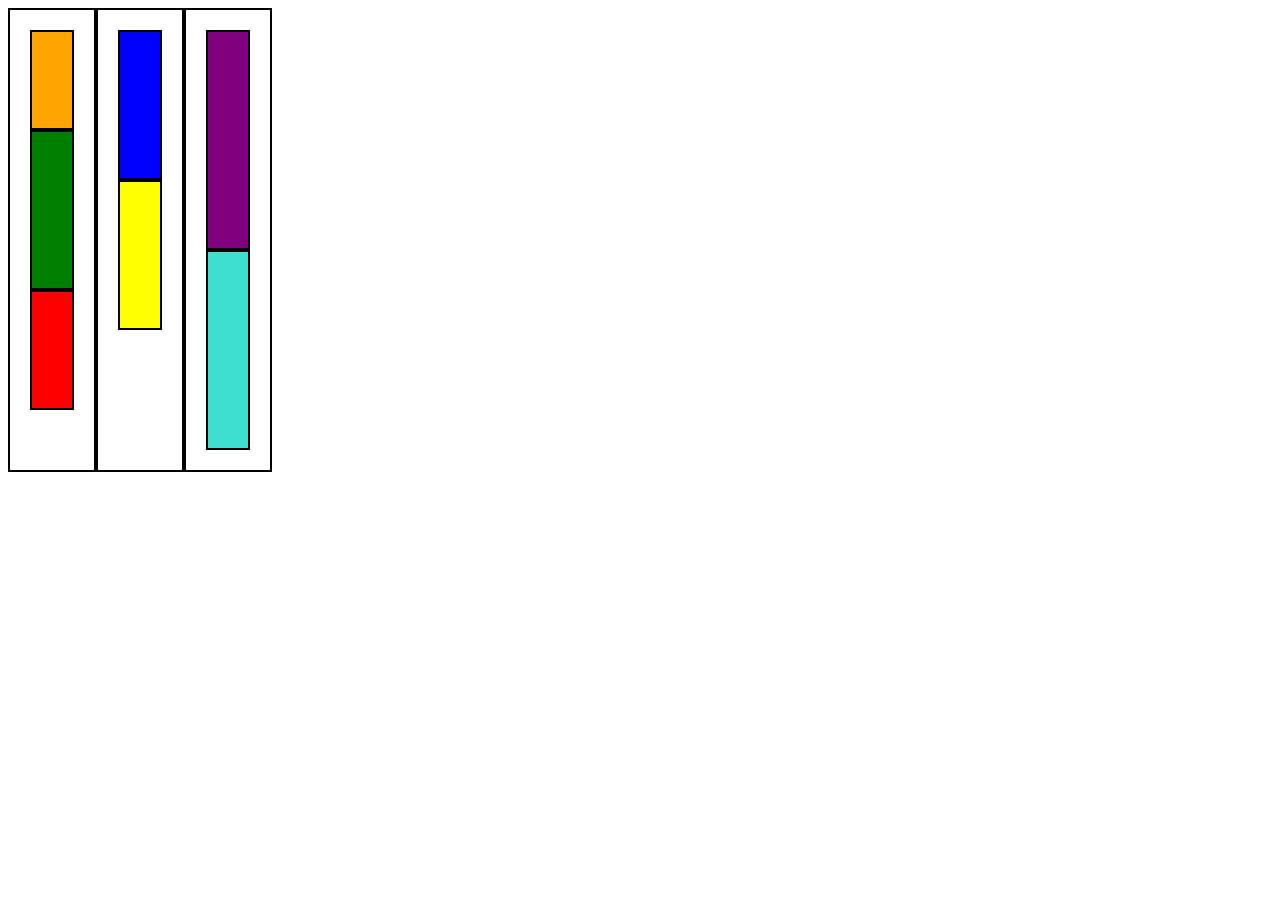
<file: www/nguv03/cv04a/layout-d/index.html>
<!DOCTYPE html>
<html lang="en">
<head>
    <meta charset="UTF-8">
    <meta name="viewport" content="width=device-width, initial-scale=1.0">
    <title>Document</title>
    <link rel="stylesheet" href="./assets/css/styles.css">
</head>
<body>
    <div class="column-one">
        <div class="orange"></div>
        <div class="green"></div>
        <div class="red"></div>
    </div>
    <div class="column-two">
        <div class="blue"></div>
        <div class="yellow"></div>
    </div>
    <div class="column-three">
        <div class="purple"></div>
        <div class="turqoise"></div>
    </div>
</body>
</html>
</file>
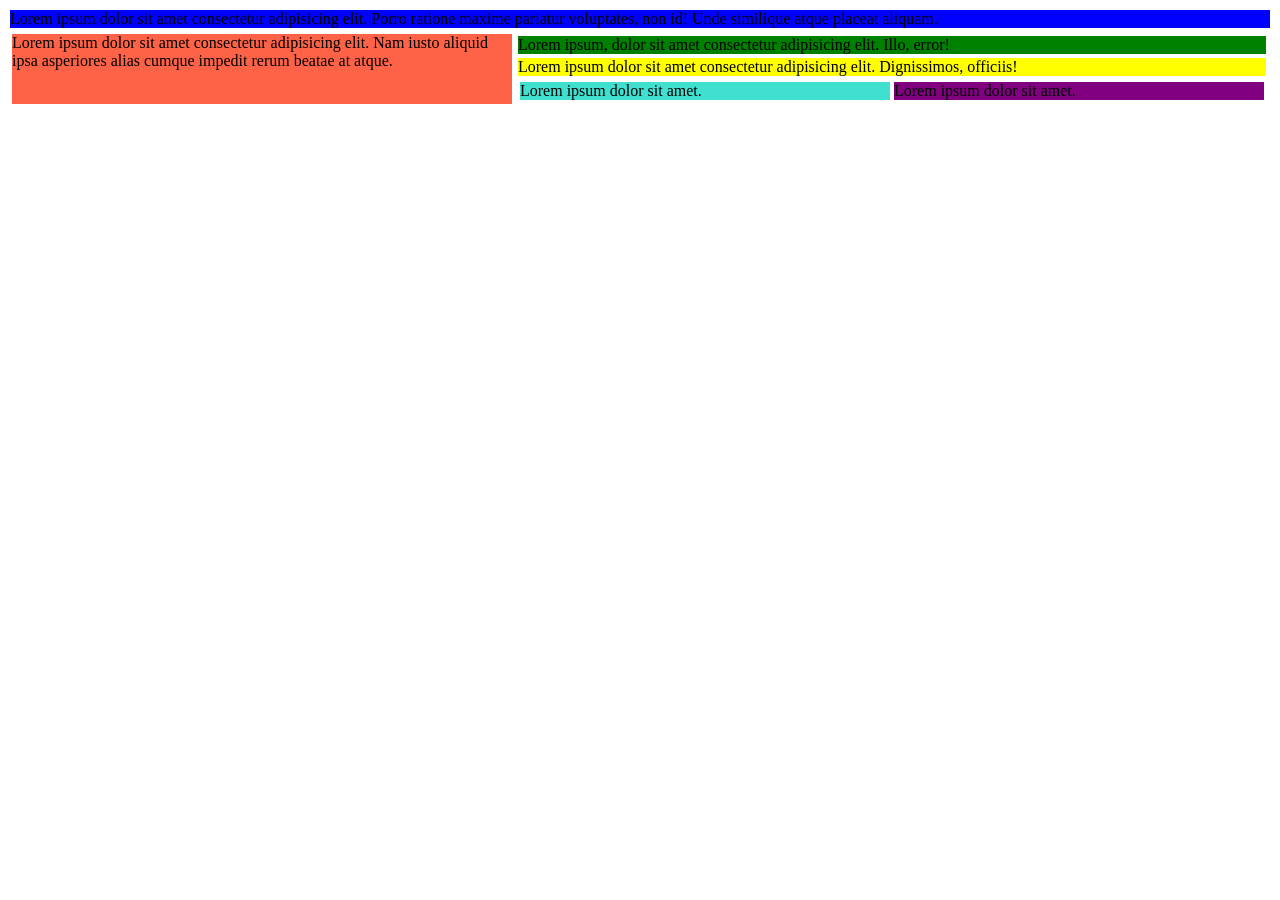
<file: www/nguv03/cv04b/layout-c/index.html>
<!DOCTYPE html>
<html lang="en">
<head>
    <meta charset="UTF-8">
    <meta name="viewport" content="width=device-width, initial-scale=1.0">
    <title>Document</title>
    <link rel="stylesheet" href="./assets/css/styles.css">
</head>
<body>
    <div class="row-first blue">Lorem ipsum dolor sit amet consectetur adipisicing elit. Porro ratione maxime pariatur voluptates, non id! Unde similique atque placeat aliquam.</div>
    <div class="row-second">
        <div class="column-first red">Lorem ipsum dolor sit amet consectetur adipisicing elit. Nam iusto aliquid ipsa asperiores alias cumque impedit rerum beatae at atque.</div>
        <div class="column-second">
            <div class="green">Lorem ipsum, dolor sit amet consectetur adipisicing elit. Illo, error!</div>
            <div class="yellow">Lorem ipsum dolor sit amet consectetur adipisicing elit. Dignissimos, officiis!</div>
            <div class="row-inner">
                <div class="turquoise">Lorem ipsum dolor sit amet.</div>
                <div class="purple">Lorem ipsum dolor sit amet.</div>
            </div>
        </div>
    </div>
</body>
</html>
</file>
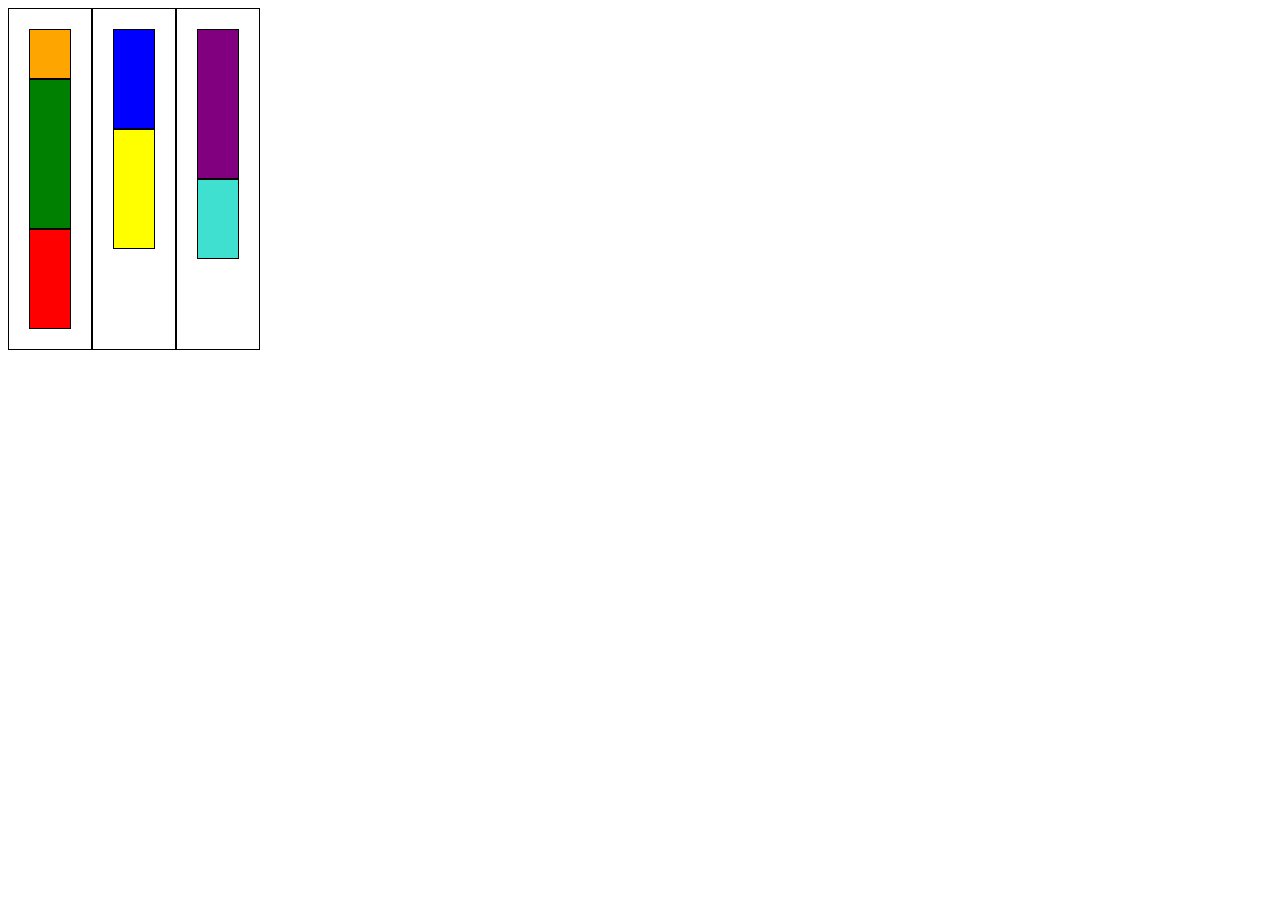
<file: www/nguv03/cv04b/layout-d/index.html>
<!DOCTYPE html>
<html lang="en">
<head>
    <meta charset="UTF-8">
    <meta name="viewport" content="width=device-width, initial-scale=1.0">
    <title>Document</title>
    <link rel="stylesheet" href="./assets/css/styles.css">
</head>
<body>
    <div class="column-one">
        <div class="orange"></div>
        <div class="green"></div>
        <div class="red"></div>
    </div>
    <div class="column-two">
        <div class="blue"></div>
        <div class="yellow"></div>
    </div>
    <div class="column-three">
        <div class="purple"></div>
        <div class="turquoise"></div>
    </div>
</body>
</html>
</file>
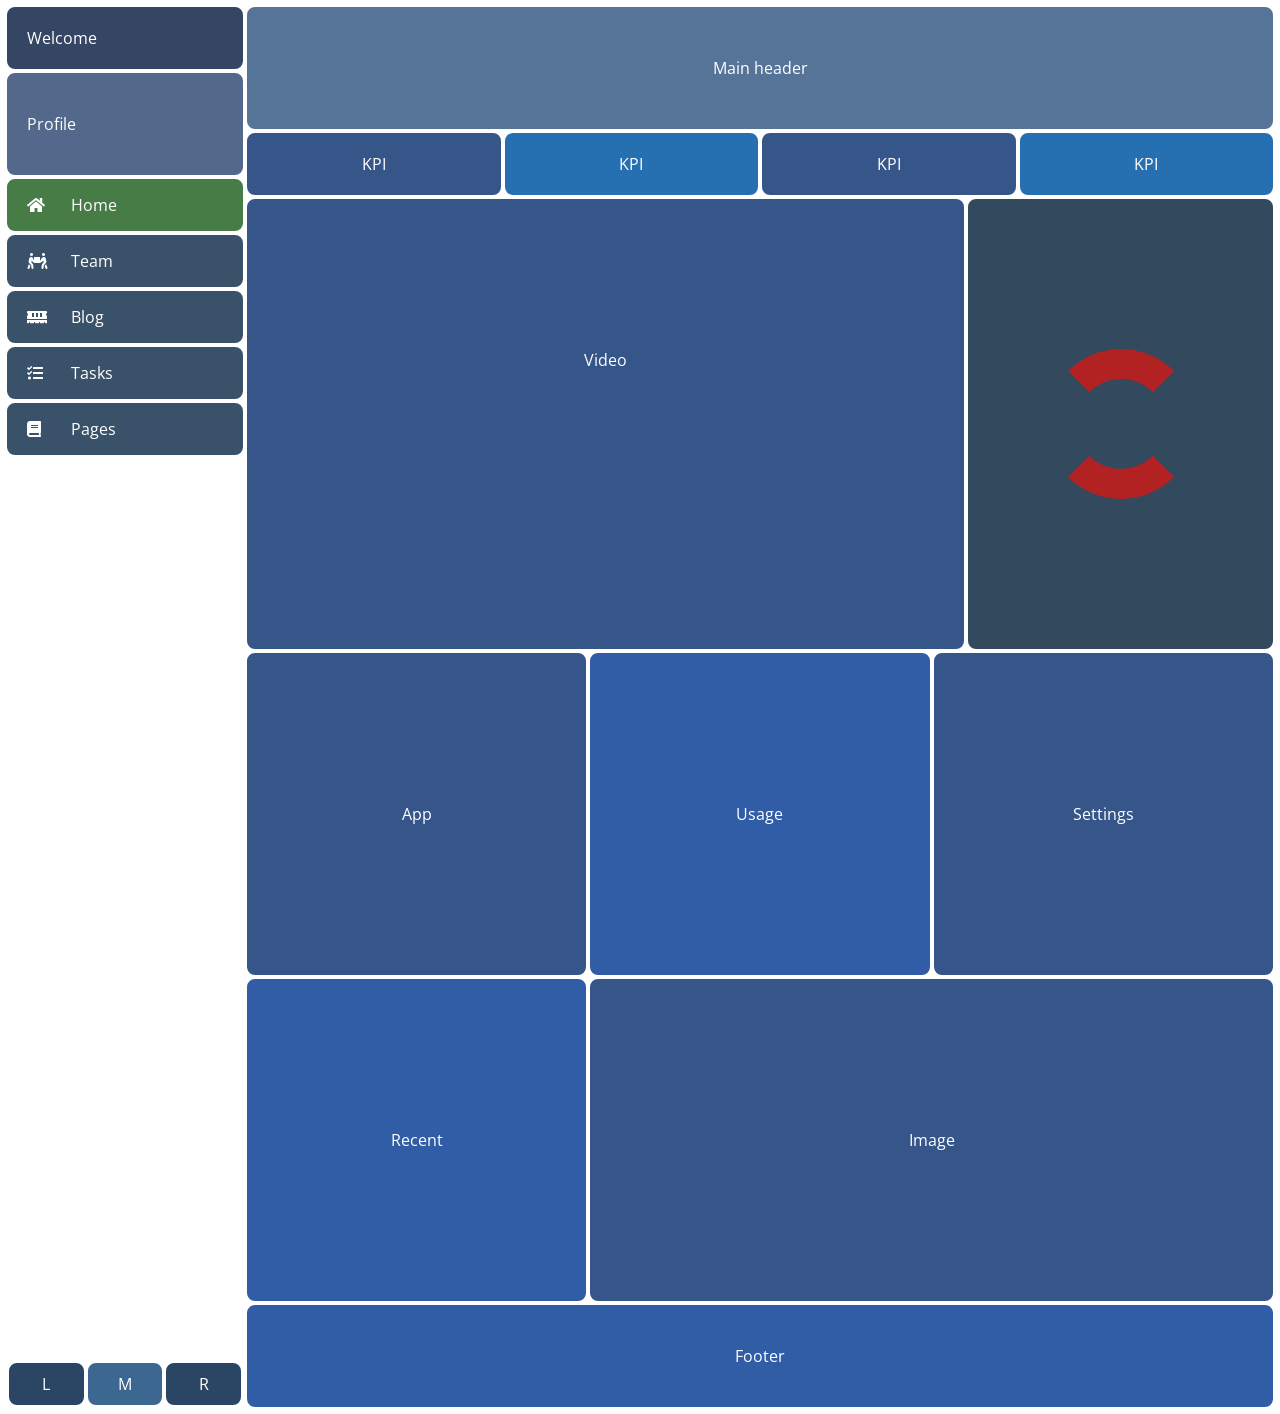
<file: www/dibt00/cv04/homework/task-dashboard/index.html>
<!DOCTYPE html>
<html lang="en">

<head>
  <meta charset="UTF-8">
  <meta name="viewport" content="width=device-width, initial-scale=1.0">
  <meta http-equiv="X-UA-Compatible" content="ie=edge">
  <meta name="description" content="Flexbox dashboard layout with a sidebar and cards.">
  <title>Dashboard layout</title>
  <link rel="stylesheet" href="../assets/css/index.css">
  <link rel="stylesheet" href="https://cdnjs.cloudflare.com/ajax/libs/font-awesome/5.11.2/css/all.min.css">
  <link href="https://fonts.googleapis.com/css?family=Open+Sans&display=swap" rel="stylesheet">
</head>
<body>
  <div class="layout">
    <div class="menu">
      <div class="menu-item menu-welcome">Welcome</div>
      <div class="menu-item menu-profile">Profile</div>
      <div class="menu-item menu-active"><i class="fa fa-home"></i> Home</div>
      <div class="menu-item"><i class="fa fa-people-carry"></i> Team</div>
      <div class="menu-item"><i class="fa fa-memory"></i> Blog</div>
      <div class="menu-item"><i class="fa fa-tasks"></i> Tasks</div>
      <div class="menu-item"><i class="fas fa-book"></i> Pages</div>
      <div class="menu-item menu-footer">
        <div class="mf-item">L</div>
        <div class="mf-item">M</div>
        <div class="mf-item">R</div>
      </div>
    </div>
    <div class="main">
      <div class="main-header">Main header</div>
      <div class="kpis">
        <div class="kpi-item">KPI</div>
        <div class="kpi-item">KPI</div>
        <div class="kpi-item">KPI</div>
        <div class="kpi-item">KPI</div>
      </div>
      <div class="cards">
        <div class="card card-video">Video</div>
        <div class="card card-performance">
          <div class="spinner"></div>
        </div>
        <div class="card card-app">App</div>
        <div class="card card-usage">Usage</div>
        <div class="card card-settings">Settings</div>
        <div class="card card-recent">Recent</div>
        <div class="card card-image">Image</div>
        <div class="card card-footer">Footer</div>
      </div>
    </div>
  </div>
</body>
</html>
</file>
<file: www/dibt00/cv03/task-grid/assets/css/style.css>
* {
  box-sizing: border-box;
}

body {
  font-family: Arial, sans-serif;
  margin: 0;
  padding: 0;
}

.clear {
  clear: both;
}

h1 {
  text-align: center;
  padding: 50px 10px;
  color: white;
  background-color: rgb(78, 146, 179);
}

.colors>input {
  padding: 20px;
  border: none;
  font-size: 18px;
  margin: 0;
  float: left;
  width: 25%;
  color: white;
}

.wrapper {
  max-width: 1280px;
  margin: 0 auto;
  padding: 20px;
}

.instructions h1 {
  padding: 35px 27%;
  background-color: rgb(56, 113, 141);
}

.container {
  margin-bottom: 70px;
  background-color: gray;
}

.float-box {
  float: left;
  color: white;
  font-size: 60px;
  font-weight: bold;
  text-align: center;
}

.container-01 .float-box {
  width: 100%;
  padding: 120px 0;
}

.container-02 .float-box {
  width: 50%;
  padding: 100px 0;
}

.container-03 .float-box {
  width: calc(100% / 3);
  padding: 80px 0;
}

.container-04 .float-box {
  width: 25%;
  padding: 60px 0;
}

.float-box:nth-child(1) {
  background-color: rgb(255, 125, 78);
}

.float-box:nth-child(2) {
  background-color: rgb(168, 89, 60);
}

.float-box:nth-child(3) {
  background-color: rgb(33, 165, 121);
}

.float-box:nth-child(4) {
  background-color: rgb(47, 83, 160);
}

.float-box:nth-child(5) {
  background-color: rgb(197, 56, 56);
}

.float-box:nth-child(6) {
  background-color: rgb(112, 158, 94);
}

.float-box:nth-child(7) {
  background-color: rgb(182, 109, 197);
}

.float-box:nth-child(8) {
  background-color: rgb(167, 35, 79);
}

/* tahle barva není aktuálně nikdy/nikde použitá, ale zadání v html jí definuje */
.float-box:nth-child(9) {
  background-color: rgb(38, 189, 189);
}

.instructions {
  max-width: 1280px;
  padding: 20px;
  margin: 0 auto;
  margin-bottom: 50px;
}
</file>
<file: www/dibt00/cv03/task-page-layout/assets/css/style.css>
* {
  box-sizing: border-box;
}

body {
  font-family: Arial, sans-serif;
  margin: 0;
  padding: 0;
}

.clear {
  clear: both;
}

h1 {
  text-align: center;
  padding: 50px 10px;
  color: white;
  background-color: rgb(192, 50, 50);
}

.instructions {
  max-width: 1280px;
  margin: 0 auto;
  padding: 20px;
  margin-bottom: 50px;
}

.colors>input {
  width: 50%;
  padding: 5px;
  border: none;
  font-size: 18px;
  margin: 0;
  float: left;
  color: white;
}

.wrapper {
  background-color: #ccc;
  max-width: 1280px;
  margin: 0 auto;
  padding: 5px;
  color: white;
  font-size: 32px;
  text-align: center;
}

.wrapper header {
  padding: 100px 0;
  background-color: rgb(223, 114, 75);
}

.wrapper nav {
  padding: 20px 0;
  background-color: rgb(47, 108, 136);
}

.wrapper main, .wrapper aside {
  padding: 500px 0;
}

.wrapper main {
  background-color: rgb(192, 70, 94);
}

.wrapper aside {
  background-color: rgb(53, 184, 155);
}

.wrapper footer {
  padding: 50px 0;
  background-color: rgb(39, 39, 39);
}

@media screen and (min-width: 720px) {
  .colors>input {
    padding: 20px;
    width: calc(100% / 3);
  }

  .instructions, .wrapper {
    padding: 20px;
  }

  .row {
    display: flex;
  }

  .row main {
    width: 70%;
  }

  .row aside {
    width: 30%;
  }
}

@media screen and (min-width: 1024px) {
  .colors>input {
    width: 20%;
  }
}
</file>
<file: www/dibt00/cv04/homework/assets/css/index.css>
* {
    box-sizing: border-box;
}
body {
  font-family: 'Open Sans', sans-serif;
  margin: 0;
  padding: 0;
  color: white;
}
.spinner {
  border-radius: 50%;
  width: 150px;
  height: 150px;
  margin: 0 auto;
  border: 30px solid transparent;
  border-top-color: firebrick;
  border-bottom-color: firebrick;
  animation: spinning 2s linear infinite;
  transition: border-color 0.5s ease;
}
.spinner:hover {
  border-top-color: cadetblue;
  border-bottom-color: cadetblue;
}
@keyframes spinning {
  from {
    transform: rotate(0deg);
  }
    to {
      transform: rotate(360deg);
  }
}
.layout {
  display: flex;
  padding: 5px;
  max-width: 1280px;
  margin: 0 auto;
}
.menu-item, .main-header, .card, .kpi-item, .mf-item {
  border-radius: 10px;
  border: 2px solid white;
}
.menu {
  min-width: 240px;
  display: flex;
  flex-direction: column;
}
.menu-item {
  background-color: #395269;
  padding: 15px 10px;
  color: white;
}
.menu-item i {
  width: 50px;
  padding: 0 10px;
}
.menu-active {
  background-color: #477c47;
}
.menu-welcome {
  padding: 20px 20px;
  background-color: #344663;
}
.menu-profile {
  padding: 40px 20px;
  background-color: #53688a;
}
.menu-footer {
  background-color: transparent;
  margin-top: auto;
  display: flex;
  padding: 0;
}
.mf-item {
  width: calc(100% / 3);
  padding: 10px 0;
  text-align: center;
}
.mf-item:nth-child(odd) {
  background-color: #2b4665;
}
.mf-item:nth-child(even) {
  background-color: #3c6791;
}
.main {
  flex-grow: 1;
  width: 100%;
}
.main-header {
  margin: 0;
  background-color: #567498;
  padding: 50px 10px;
  text-align: center;
}
.kpis {
  display: flex;
}
.kpi-item {
  width: 25%;
  padding: 20px 10px;
  text-align: center;
  background-color: #266fb1;
}
.kpi-item:nth-child(odd), .card:nth-of-type(odd) {
  background-color: #365588;
}
.cards {
  display: flex;
  flex-wrap: wrap;
}
.card {
  padding: 150px 0;
  text-align: center;
  background-color: #315da7;
}
.card-video {
  width: 70%;
}
.card iframe {
  border: none;
  width: 100%;
  height: 100%;
}
.card-performance {
  width: 30%;
  background-color: #33495e;
}
.card-app, .card-usage, .card-settings {
  width: calc(100% / 3);
}
.card-recent {
  width: calc(100% / 3);
}
.card-image {
  width: calc(100% - 100% / 3);
}
.card img {
  width: 100%;
}
.card-footer {
  width: 100%;
  padding: 40px 0;
}

/* Left menu hover */
.menu-item:not(.menu-welcome):not(.menu-profile):not(.menu-footer) {
  transition: background-color 0.3s;
}

.menu-item:not(.menu-welcome):not(.menu-profile):not(.menu-footer):hover {
  background-color: #477c47;
}

/* Page with content */
.filled {
  color: #111;
}

.filled .menu-item,
.filled .main-header,
.filled .kpi-item,
.filled .card,
.filled .mf-item {
  border: none;
  border-radius: 0;
}

.filled .menu-item {
  color: #111;
  background-color: white;
  padding: 14px 20px;
}

.filled .menu-welcome {
  padding: 20px;
}

.filled .menu-profile {
  display: none;
}

.filled .menu-active,
.filled .menu-item:not(.menu-welcome):not(.menu-profile):not(.menu-footer):hover {
  background-color: #477c47;
  color: white;
}

.filled .menu-footer {
  padding: 0;
  background-color: white;
}

.filled .mf-item,
.filled .mf-item:nth-child(odd),
.filled .mf-item:nth-child(even) {
  background-color: white;
  color: #111;
}

.filled .main-header {
  margin: 0 0 25px;
  padding: 48px 10px;
  font-size: 30px;
  background-color: white;
  border-bottom: 4px solid #477c47;
}

.filled .kpi-item,
.filled .kpi-item:nth-child(odd) {
  color: #111;
  background-color: white;
  text-align: left;
  padding: 0 10px 12px;
}

.filled .kpi-item h2,
.filled .card h2 {
  font-size: 22px;
  margin: 15px 0;
}

.filled p {
  font-size: 15px;
  line-height: 1.35;
  margin: 0 0 12px;
}

.filled .card,
.filled .card:nth-of-type(odd) {
  color: #111;
  background-color: white;
  text-align: left;
  min-width: 0;
  padding: 15px 12px;
}

.filled .card-video {
  padding: 15px 0;
  height: 430px;
}

.filled .card-performance {
  display: flex;
  align-items: center;
  justify-content: center;
}

.filled .card-app,
.filled .card-usage,
.filled .card-settings {
  padding-top: 12px;
  padding-bottom: 35px;
}

.filled .card-app p,
.filled .card-usage p,
.filled .card-settings p {
  text-align: justify;
}

.filled .card-app,
.filled .card-usage,
.filled .card-settings,
.filled .card-recent {
  width: 33.3%;
}

.filled .card-image {
  width: 66.7%;
}

.filled .card-recent {
  padding-top: 38px;
}

.filled .game-description {
  margin-top: 75px;
}

.filled .card-image {
  padding-top: 145px;
}

.filled .card-image img {
  display: block;
}

.filled .card-footer,
.filled .card-footer:nth-of-type(odd) {
  color: white;
  background-color: #477c47;
  text-align: center;
  padding: 16px 10px;
}

.filled .card-footer p {
  margin: 0;
}

@media screen and (max-width: 900px) {
  .layout {
    flex-direction: column;
  }

  .menu {
    min-width: 0;
  }

  .menu-footer {
    margin-top: 0;
  }

  .kpis {
    flex-wrap: wrap;
  }

  .kpi-item {
    width: 50%;
  }

  .card-video,
  .card-performance,
  .card-app,
  .card-usage,
  .card-settings,
  .card-recent,
  .card-image {
    width: 100%;
  }

  .card {
    padding: 60px 0;
  }

  .card-performance {
    padding: 70px 0;
  }

  .filled .kpi-item {
    width: 50%;
  }

  .filled .card-recent,
  .filled .card-image {
    padding-top: 18px;
  }

  .filled .game-description {
    margin-top: 25px;
  }

  .filled .card-video {
    height: 380px;
  }
}

@media screen and (max-width: 520px) {
  .kpi-item,
  .filled .kpi-item {
    width: 100%;
  }

  .filled .main-header {
    padding: 25px 10px;
  }

  .filled .card-video {
    height: 260px;
  }
}
</file>
<file: www/nguv03/cv03a/company/assets/css/styles.css>
* {
    box-sizing: border-box;
    background-repeat: no-repeat;
    background-position: center;
}
body {
    font-family: Arial, Helvetica, sans-serif;
}
header {
    border-top: 4px solid cadetblue;
    display: flex;
    justify-content: space-between;
}
span.logo {
    background-image: url(https://github-production-user-asset-6210df.s3.amazonaws.com/20724910/274741431-e7e240b4-382d-4b09-a62b-2ad43e03b518.png?X-Amz-Algorithm=AWS4-HMAC-SHA256&X-Amz-Credential=AKIAVCODYLSA53PQK4ZA%2F20261016%2Fus-east-1%2Fs3%2Faws4_request&X-Amz-Date=20261016T092904Z&X-Amz-Expires=300&X-Amz-Signature=7835be393e04b6265ce1481851e815cfee1111170b74a8c9c9d9967d979e5307&X-Amz-SignedHeaders=host&response-content-type=image%2Fpng);
    background-size: contain;
    text-indent: 50px;
    display: block;
    padding: 20px;
    font-weight: bold;
    background-position: left;
}
nav {
    display: flex;
}
nav a {
    text-decoration: none;
    text-transform: uppercase;
    padding: 20px;
    display: block;
}
nav button {
    background-color: white;
    border: none;
    color: transparent;
    background-image: url(https://github-production-user-asset-6210df.s3.amazonaws.com/20724910/274741418-3f68cddb-5283-4fbe-a2cc-f236464d9dc3.png?X-Amz-Algorithm=AWS4-HMAC-SHA256&X-Amz-Credential=AKIAVCODYLSA53PQK4ZA%2F20261016%2Fus-east-1%2Fs3%2Faws4_request&X-Amz-Date=20261016T092903Z&X-Amz-Expires=300&X-Amz-Signature=ed84c190056a414667d306e2635ad8cd24d4967ab57b4ec573f0cc756b8b3c25&X-Amz-SignedHeaders=host&response-content-type=image%2Fpng);
    background-size: 30px;
}
nav a:hover, nav button:hover {
    background-color: cadetblue;
    color: white;
}

.main-heading {
    background-size: cover;
    background-image: url(https://github-production-user-asset-6210df.s3.amazonaws.com/20724910/274741354-d0430f61-b06f-42ef-9f3e-a207d18be834.png?X-Amz-Algorithm=AWS4-HMAC-SHA256&X-Amz-Credential=AKIAVCODYLSA53PQK4ZA%2F20261016%2Fus-east-1%2Fs3%2Faws4_request&X-Amz-Date=20261016T092902Z&X-Amz-Expires=300&X-Amz-Signature=cbab7a8a7e426af18d4a9d48f96cee648f8b3826246d87dc11e7f01baea24e65&X-Amz-SignedHeaders=host&response-content-type=image%2Fpng);
    padding: 50px;
}

.main-heading h1, .main-heading h3 {
    background-color: rgba(0, 0, 0, 0.6);
    color: #fff;
    padding: 20px;
    text-align: center;
    max-width: 1366px;
    margin-left: auto;
    margin-right: auto;
}

main {
    max-width: 1366px;
    margin: 0 auto;
}

.welcome {
    line-height: 24px;
}

.products-heading {
    background-image: url(https://github-production-user-asset-6210df.s3.amazonaws.com/20724910/274741402-a8ad1146-4eb0-4bd4-8170-e1764783e892.png?X-Amz-Algorithm=AWS4-HMAC-SHA256&X-Amz-Credential=AKIAVCODYLSA53PQK4ZA%2F20261016%2Fus-east-1%2Fs3%2Faws4_request&X-Amz-Date=20261016T092902Z&X-Amz-Expires=300&X-Amz-Signature=192337c0bb213a8641ae4870e66b8c45a4b02c6e965eea84eefcc33ad9529d0f&X-Amz-SignedHeaders=host&response-content-type=image%2Fpng);
    padding: 40px 0;
}

.products-heading h2 {
    background-color: rgba(255, 255, 255, 0.5);
    text-align: center;
}

.products {
    list-style-type: none;
    padding: 0;
    margin: 0;
    display: flex;
    flex-wrap: wrap;
}
.products li {
    width: 25%;
    padding: 10px;
}
.products h3 {
    border-bottom: 5px solid skyblue;
}
.products li:nth-child(1) h3 { border-color: skyblue; }
.products li:nth-child(2) h3 { border-color: yellow; }
.products li:nth-child(3) h3 { border-color: blue; }
.products li:nth-child(4) h3 { border-color: brown; }
.products li:nth-child(5) h3 { border-color: red; }
.products li:nth-child(6) h3 { border-color: pink; }
.products li:nth-child(7) h3 { border-color: turquoise; }
.products li:nth-child(8) h3 { border-color: green; }

.products p {
    line-height: 24px;
    height: 160px;
}
.products button {
    background-color: red;
    color: white;
    border: none;
    padding: 10px;
    border-radius: 5px;
}

footer {
    text-align: center;
}
footer div {
    background-color: black;
    color: white;
    padding: 40px 0;
}
footer p {
    padding: 20px 0;
}
.social-links {
    background-color: rgb(226, 225, 225);
    display: flex;
    justify-content: center;
}
.social-links a {
    display: block;
    color: transparent;
    background-size: contain;
    width: 50px;
    height: 50px;
    margin: 0 50px;
}
a.social-x         { background-image: url(https://github-production-user-asset-6210df.s3.amazonaws.com/20724910/274741458-c1a822e8-b0fd-4129-8018-4a2a00e7c2ad.png?X-Amz-Algorithm=AWS4-HMAC-SHA256&X-Amz-Credential=AKIAVCODYLSA53PQK4ZA%2F20261016%2Fus-east-1%2Fs3%2Faws4_request&X-Amz-Date=20261016T092331Z&X-Amz-Expires=300&X-Amz-Signature=744004e16c3f4bf05bd5688afcd8d588180bcf4cde81b67aa51f4c9eda288221&X-Amz-SignedHeaders=host&response-content-type=image%2Fpng) }
a.social-facebook  { background-image: url(https://github-production-user-asset-6210df.s3.amazonaws.com/20724910/274741440-b3618703-e074-4e15-b6e7-6d6a8445aa1f.png?X-Amz-Algorithm=AWS4-HMAC-SHA256&X-Amz-Credential=AKIAVCODYLSA53PQK4ZA%2F20261016%2Fus-east-1%2Fs3%2Faws4_request&X-Amz-Date=20261016T092332Z&X-Amz-Expires=300&X-Amz-Signature=265a23fa8a21fbd9299cf371adf06b7ed292577efa89402e4bdfa0802923adf9&X-Amz-SignedHeaders=host&response-content-type=image%2Fpng) }
a.social-instagram { background-image: url(https://github-production-user-asset-6210df.s3.amazonaws.com/20724910/274741467-db53f664-a901-4d81-bcae-45a26dc6e6e9.png?X-Amz-Algorithm=AWS4-HMAC-SHA256&X-Amz-Credential=AKIAVCODYLSA53PQK4ZA%2F20261016%2Fus-east-1%2Fs3%2Faws4_request&X-Amz-Date=20261016T092330Z&X-Amz-Expires=300&X-Amz-Signature=f3bf25e1d68164d7da9b0f59974e260ed3e5ee488a7fd7664ee8a95625d0d4a7&X-Amz-SignedHeaders=host&response-content-type=image%2Fpng) }



@media screen and (min-width: 0px) {
    .products li {
        width: 100%;
    }
}
@media screen and (min-width: 720px) {
    .products li {
        width: 50%;
    }
}
@media screen and (min-width: 1024px) {
    .products li {
        width: calc(100% / 3);
    }
}
@media screen and (min-width: 1366px) {
    .products li {
        width: calc(100% / 4);
    }
}

@media print {
    * {
        background-image: none !important;
        background-color: white !important;
        color: rgb(76, 76, 76) !important;
    }
    .products li {
        width: calc(100% / 2);
    }
    .products button {
        display: none !important;
    }
    .products h3 {
        border: none;
    }
    footer div, footer p {
        padding: 0;
    }
    .social-links {
        display: none;
    }
    .main-heading, .main-heading, .welcome, .products-heading {
        padding: 0 !important;
    }
    header {
        border-top: none;
    }
    .products p {
        height: initial;
    }
}
</file>
<file: www/nguv03/cv03b/company/assets/css/styles.css>
* {
    box-sizing: border-box;
    background-position: center;
    background-repeat: no-repeat;
}
body {
    font-family: Arial, Helvetica, sans-serif;
}
header {
    border-top: 5px solid cadetblue;
    display: flex;
    justify-content: space-between;
}
.logo {
    background-image: url(https://github-production-user-asset-6210df.s3.amazonaws.com/20724910/274741431-e7e240b4-382d-4b09-a62b-2ad43e03b518.png?X-Amz-Algorithm=AWS4-HMAC-SHA256&X-Amz-Credential=AKIAVCODYLSA53PQK4ZA%2F20261016%2Fus-east-1%2Fs3%2Faws4_request&X-Amz-Date=20261016T130455Z&X-Amz-Expires=300&X-Amz-Signature=0528ee524e4cf89d0fff84ac56b52e439f958dba90bd342722ace80880d4bf39&X-Amz-SignedHeaders=host&response-content-type=image%2Fpng);
    background-size: contain;
    display: block;
    padding: 10px;
    text-indent: 40px;
    font-weight: bold;
    background-position: left;
}

nav {
    display: flex;
}
nav a {
    text-decoration: none;
    padding: 10px;
    display: block;
    text-transform: uppercase;
}
nav button {
    background-color: #fff;
    border: none;
    color: transparent;
    background-image: url(https://github-production-user-asset-6210df.s3.amazonaws.com/20724910/274741418-3f68cddb-5283-4fbe-a2cc-f236464d9dc3.png?X-Amz-Algorithm=AWS4-HMAC-SHA256&X-Amz-Credential=AKIAVCODYLSA53PQK4ZA%2F20261016%2Fus-east-1%2Fs3%2Faws4_request&X-Amz-Date=20261016T130415Z&X-Amz-Expires=300&X-Amz-Signature=4c920e0dce8d95aa94cc78c989f79e51f0eb707e829a80ef9d344cea6d86b0c7&X-Amz-SignedHeaders=host&response-content-type=image%2Fpng);
    background-size: 25px;
    
}
nav a:hover, nav button:hover {
    background-color: cadetblue;
    color: #fff;
}
main {
    max-width: 1280px;
    margin: 0 auto;
}
.main-heading {
    background-image: url(https://github-production-user-asset-6210df.s3.amazonaws.com/20724910/274741354-d0430f61-b06f-42ef-9f3e-a207d18be834.png?X-Amz-Algorithm=AWS4-HMAC-SHA256&X-Amz-Credential=AKIAVCODYLSA53PQK4ZA%2F20261016%2Fus-east-1%2Fs3%2Faws4_request&X-Amz-Date=20261016T130413Z&X-Amz-Expires=300&X-Amz-Signature=a374d564237ef84ad776e659fd9cf9d5f7946c2ba0219cbb98736f3ee0ab04f0&X-Amz-SignedHeaders=host&response-content-type=image%2Fpng);
    background-size: cover;
    padding: 50px 80px;
}
.main-heading h1, .main-heading h3 {
    background-color: rgba(0, 0, 0, 0.7);
    color: #fff;
    padding: 20px;
    text-align: center;
    max-width: 1024px;
    margin: 10px auto;
}
.welcome {
    line-height: 24px;
}
.products-heading {
    background-image: url(https://github-production-user-asset-6210df.s3.amazonaws.com/20724910/274741402-a8ad1146-4eb0-4bd4-8170-e1764783e892.png?X-Amz-Algorithm=AWS4-HMAC-SHA256&X-Amz-Credential=AKIAVCODYLSA53PQK4ZA%2F20261016%2Fus-east-1%2Fs3%2Faws4_request&X-Amz-Date=20261016T130414Z&X-Amz-Expires=300&X-Amz-Signature=4a229a3d14f38d22e3472248d4d35b323695b3a4a4f43ef8c86b167eee265ff0&X-Amz-SignedHeaders=host&response-content-type=image%2Fpng);
    padding: 50px 0;
}
.products-heading h2 {
    background-color: rgba(225, 255, 255, 0.5);
    text-align: center;
}
.products {
    list-style-type: none;
    margin: 0;
    padding: 0;
    display: flex;
    flex-wrap: wrap;
}
.products li {
    width: 100%;
    border: 10px solid transparent;
}
.products h2 {
    border-bottom: 5px solid skyblue;
    padding: 10px;
}
.products li:nth-child(1) h2 { border-color: skyblue; }
.products li:nth-child(2) h2 { border-color: yellow; }
.products li:nth-child(3) h2 { border-color: blue; }
.products li:nth-child(4) h2 { border-color: brown; }
.products li:nth-child(5) h2 { border-color: red; }
.products li:nth-child(6) h2 { border-color: pink; }
.products li:nth-child(7) h2 { border-color: turquoise; }
.products li:nth-child(8) h2 { border-color: green; }
.products p {
    line-height: 24px;
    height: 150px;
}
.products button {
    background-color: tomato;
    color: white;
    border: none;
    padding: 10px;
    border-radius: 5px;
    width: 200px;
}
footer {
    margin-top: 50px;
}
footer div {
    background-color: black;
    color: white;
    padding: 40px 0;
    text-align: center;
}
footer p {
    text-align: center;
    padding: 10px 0;
}
footer a {
    color: transparent;
    background-size: contain;
    display: block;
    width: 30px;
    height: 30px;
    margin: 0 20px;
}
.social-links {
    display: flex;
    justify-content: center;
    background-color: rgb(216, 216, 216);
}
.social-x         { background-image: url(https://github-production-user-asset-6210df.s3.amazonaws.com/20724910/274741458-c1a822e8-b0fd-4129-8018-4a2a00e7c2ad.png?X-Amz-Algorithm=AWS4-HMAC-SHA256&X-Amz-Credential=AKIAVCODYLSA53PQK4ZA%2F20261016%2Fus-east-1%2Fs3%2Faws4_request&X-Amz-Date=20261016T125856Z&X-Amz-Expires=300&X-Amz-Signature=1066491fdacc44d803fd43b921af176a164d95daa7fe624442aa6957a587380b&X-Amz-SignedHeaders=host&response-content-type=image%2Fpng); }
.social-facebook  { background-image: url(https://github-production-user-asset-6210df.s3.amazonaws.com/20724910/274741440-b3618703-e074-4e15-b6e7-6d6a8445aa1f.png?X-Amz-Algorithm=AWS4-HMAC-SHA256&X-Amz-Credential=AKIAVCODYLSA53PQK4ZA%2F20261016%2Fus-east-1%2Fs3%2Faws4_request&X-Amz-Date=20261016T125856Z&X-Amz-Expires=300&X-Amz-Signature=20fe34f194b41465d528d7972167fe63867b72b992c1b76cc4d7c773f61fff7b&X-Amz-SignedHeaders=host&response-content-type=image%2Fpng); }
.social-instagram { background-image: url(https://github-production-user-asset-6210df.s3.amazonaws.com/20724910/274741467-db53f664-a901-4d81-bcae-45a26dc6e6e9.png?X-Amz-Algorithm=AWS4-HMAC-SHA256&X-Amz-Credential=AKIAVCODYLSA53PQK4ZA%2F20261016%2Fus-east-1%2Fs3%2Faws4_request&X-Amz-Date=20261016T125857Z&X-Amz-Expires=300&X-Amz-Signature=0796b8f1f68f656a3c79ded41be5cbbe41699508c4fb95f09e521297c13c56b6&X-Amz-SignedHeaders=host&response-content-type=image%2Fpng); }




/* media query */
@media screen and (min-width: 720px) {
    .products li {
        width: 50%;
    }
}
@media screen and (min-width: 1024px) {
    .products li {
        width: calc(100% / 3);
    }
}
@media screen and (min-width: 1366px) {
    .products li {
        width: 25%;
    }
}
@media screen and (min-width: 1920px) {
    .products li {
        width: 20%;
    }
}



@media print {
    * {
        background-image: none !important;
        padding: 0 !important;
    }
    .products h2 {
        border: none;
    }
    .products button {
        display: none;
    }
    .products p {
        height: initial;
    }
    footer {
        display: none;
    }
    .main-heading h1, .main-heading h3 {
        color: black;
        background-color: white;
    }
    .products-heading h2 {
        background-color: white !important;
    }
    header {
        display: none;
    }
}
</file>
<file: www/nguv03/cv04a/layout-c/assets/css/styles.css>
* {
    box-sizing: border-box;
}
div {
    border: 5px solid transparent;
}
.blue { background-color: blue; }
.row-second {
    display: flex;
}
.red {
    background-color: red;
}
.column-one {
    width: 40%;
}
.column-two {
    width: 60%;
}
.green { background-color: green; }
.yellow { background-color: yellow; }
.inner-row {
    display: flex;
}
.turqoise {
    width: 50%;
    background-color: turquoise;
}
.purple {
    width: 50%;
    background-color: purple;
}
</file>
<file: www/nguv03/cv04a/layout-d/assets/css/styles.css>
* {
    box-sizing: border-box;
}
div {
    border: 2px solid black;
    padding: 20px;
}
body {
    display: flex;
}
.orange { background-color: orange; height: 100px; }
.green { background-color: green; height: 160px;}
.red { background-color: red; height: 120px;}
.blue { background-color: blue; height: 150px;}
.yellow { background-color: yellow; height: 150px;}
.purple { background-color: purple; height: 220px;}
.turqoise { background-color: turquoise; height: 200px;}
</file>
<file: www/nguv03/cv04b/layout-c/assets/css/styles.css>
* {
    box-sizing: border-box;
}
div {
    border: 2px solid white;
}
.blue {
    background-color: blue;
}
.row-second {
    display: flex;
}
.red {
    background-color: tomato;
}
.column-first {
    width: 40%;
}
.column-second {
    width: 60%;
}
.green {
    background-color: green;
}
.yellow {
    background-color: yellow;
}
.row-inner {
    display: flex;
}
.turquoise { background-color: turquoise; }
.purple { background-color: purple; }
.turquoise, .purple {
    width: 50%;
}
</file>
<file: www/nguv03/cv04b/layout-d/assets/css/styles.css>
* {
    box-sizing: border-box;
}
body {
    display: flex;
}

div {
    padding: 20px;
    border: 1px solid black;
}
.orange {
    background-color: orange;
    height: 50px;
}
.green {
    background-color: green;
    height: 150px;
}
.red {
    background-color: red;
    height: 100px;
}
.blue { background-color: blue; height: 100px; }
.yellow { background-color: yellow; height: 120px;}
.purple { background-color: purple; height: 150px; }
.turquoise { background-color: turquoise; height: 80px;}
</file>
